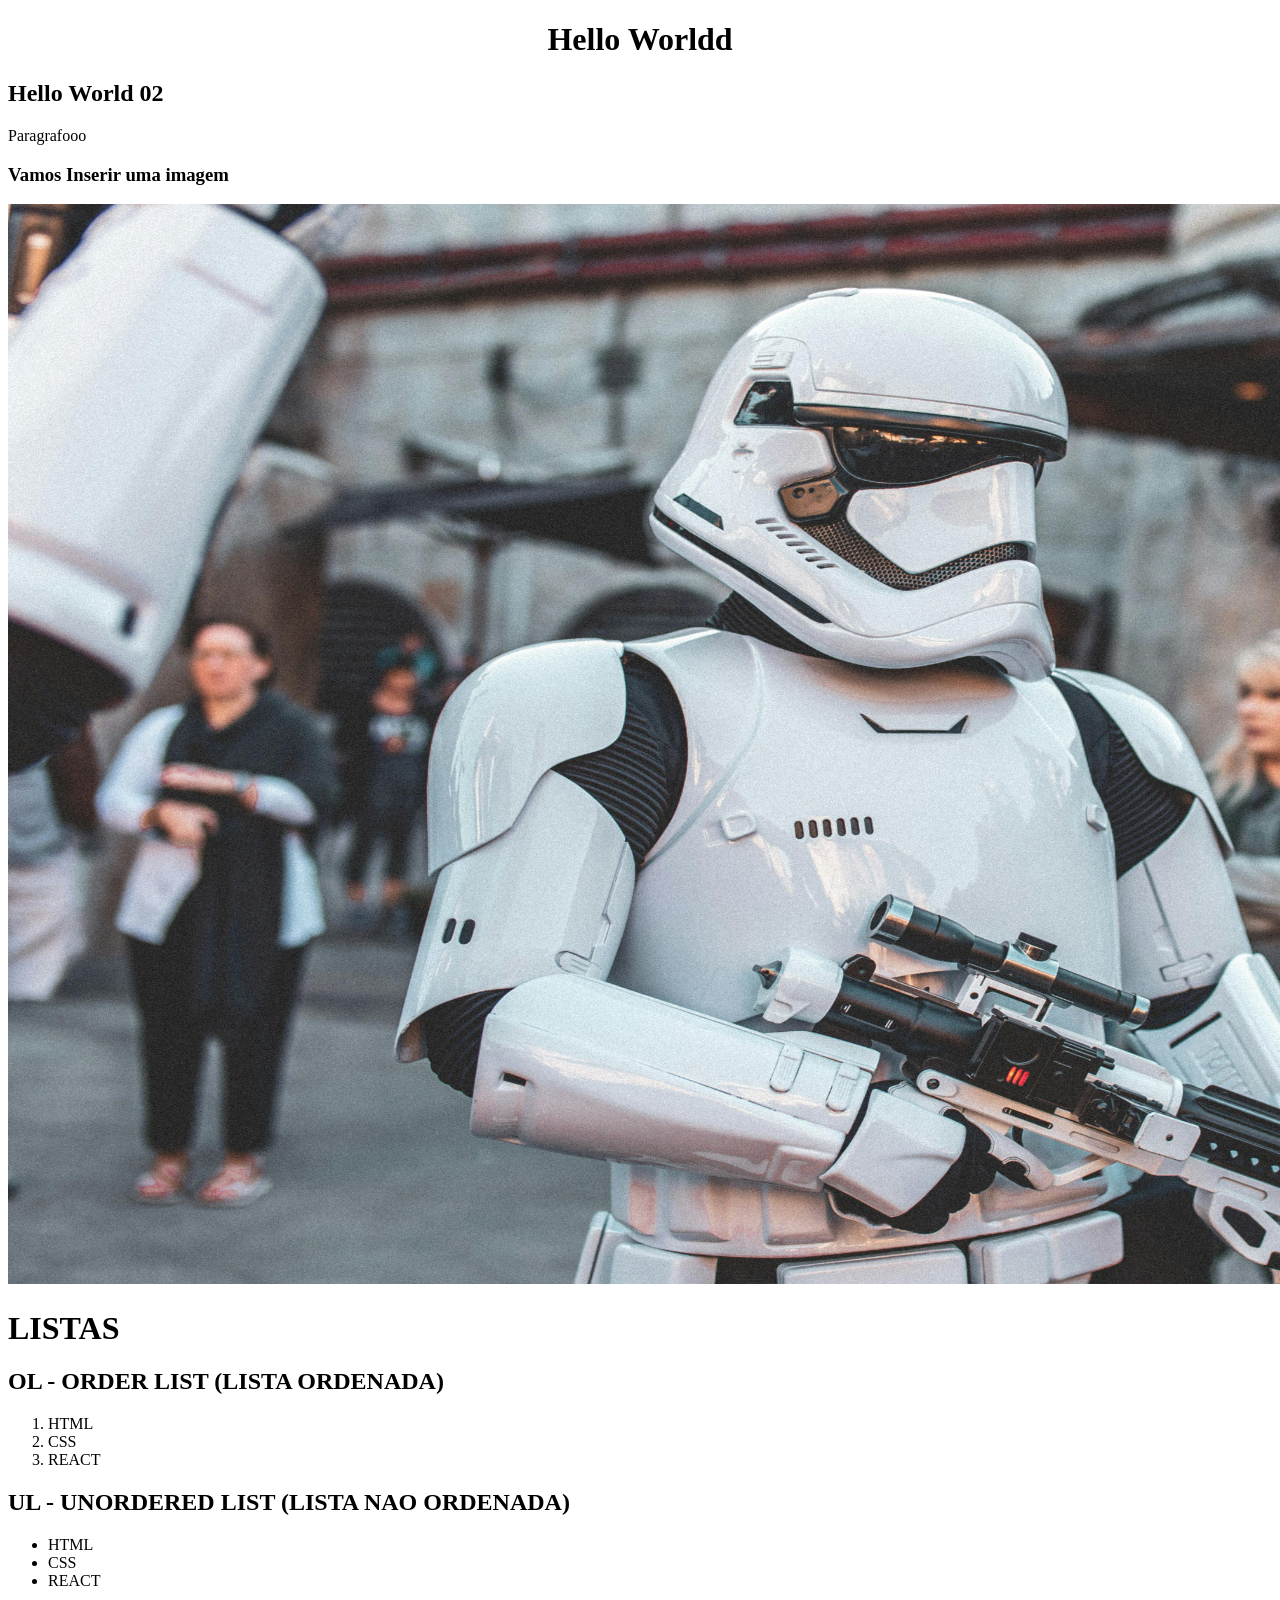
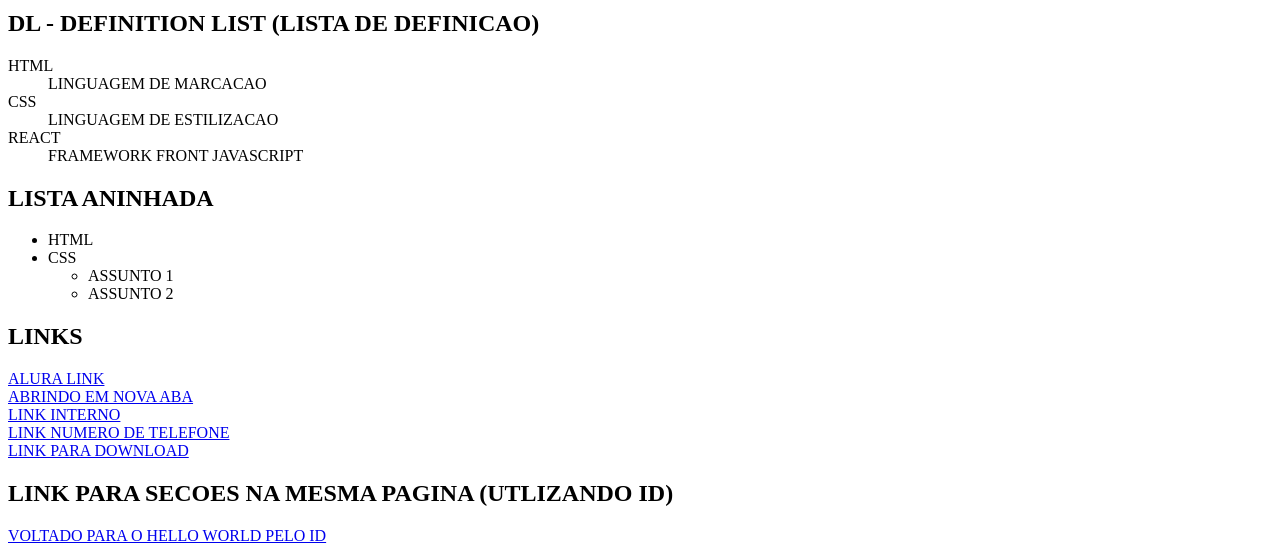
<file: index.html>
<!DOCTYPE html>
<html lang="pt-BR">
<head>
    <meta charset="UTF-8">
    <meta name="viewport" content="width=device-width, initial-scale=1.0">
    <title>Document</title>
</head>
<body>
    <h1 style="text-align: center;">Hello Worldd</h1>
    <h2 id="HELLO">Hello World 02</h2>
    <p>Paragrafooo</p>
    <h3>Vamos Inserir uma imagem</h3>
    <img src="pexels.jpg" alt="star-wars-guerreiro" width="1920" height="1080">

    <h1>LISTAS</h1>
    <h2>OL - ORDER LIST (LISTA ORDENADA)</h2>

    <ol>
        <li>HTML</li>
        <li>CSS</li>
        <li>REACT</li>
    </ol>

    <h2>UL - UNORDERED LIST (LISTA NAO ORDENADA)</h2>
    <ul>
        <li>HTML</li>
        <li>CSS</li>
        <li>REACT</li>
    </ul>

    <h2>DL - DEFINITION LIST (LISTA DE DEFINICAO)</h2>
    <dl>
        <dt>HTML</dt>
        <dd>LINGUAGEM DE MARCACAO</dd>
        <dt>CSS</dt>
        <dd>LINGUAGEM DE ESTILIZACAO</dd>
        <dt>REACT</dt>
        <dd>FRAMEWORK FRONT JAVASCRIPT</dd>

    </dl>

    <h2>LISTA ANINHADA</h2>
    <ul>
        <li>HTML</li>
        <li>CSS</li>
            <ul>
                <li>ASSUNTO 1</li>
                <li>ASSUNTO 2</li>
            </ul>        
    </ul>

    <h2>LINKS</h2>

    <a href="//cursos.alura.com.br/user/Marlonsalles">ALURA LINK</a>
    <br>
    <!--PARA MUDAR ONDE A PAGINA SERA ABERTA PODEMOS USAR O TARGET-->
    <a href="https://cursos.alura.com.br/user/Marlonsalles" target="_blank">ABRINDO EM NOVA ABA</a>
    <br>
    <a href="/loginPage.html">LINK INTERNO</a>
    <br>
    <a href="tel: 48 992175776">LINK NUMERO DE TELEFONE</a>
    <br>
    <a href="pexels.jpg" download>LINK PARA DOWNLOAD</a>
    <br>
    <h2>LINK PARA SECOES NA MESMA PAGINA (UTLIZANDO ID)</h2>
    <a href="#HELLO">VOLTADO PARA O HELLO WORLD PELO ID</a>
    
</body>
</html>
</file>
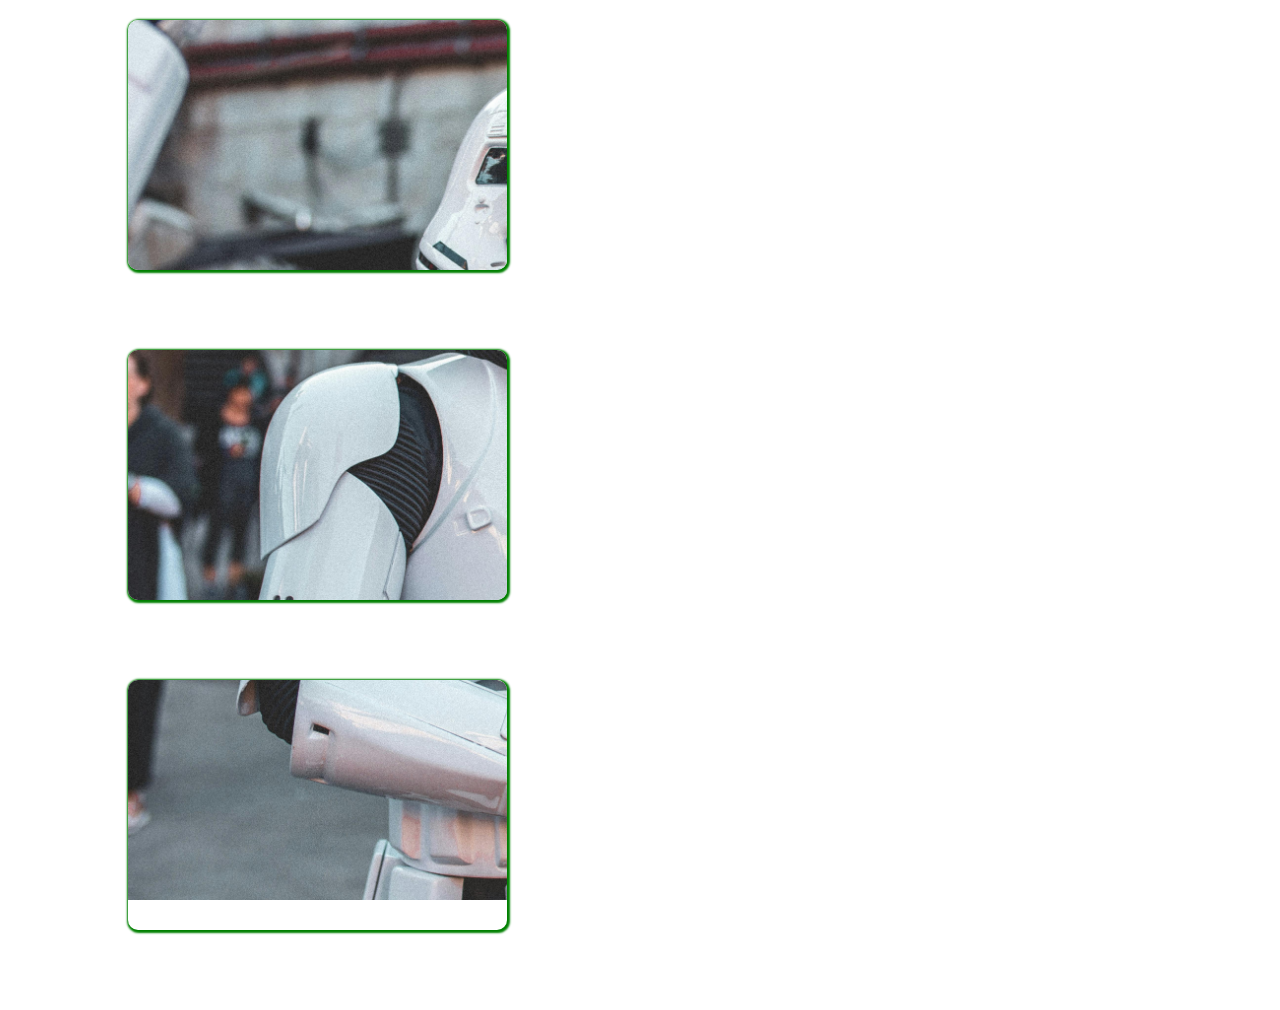
<file: DIV/index.html>
<!DOCTYPE html>
<html lang="en">
<head>
    <meta charset="UTF-8">

    <link rel="preconnect" href="https://fonts.googleapis.com">
    <link rel="preconnect" href="https://fonts.gstatic.com" crossorigin>
    <link href="https://fonts.googleapis.com/css2?family=Jersey+15&display=swap" rel="stylesheet">

    <meta name="viewport" content="width=device-width, initial-scale=1.0">

    <link rel="stylesheet" href="/DIV/style.css">

    <title>Document</title>
</head>
<body>
    <div></div>
    <div></div>
    <div></div>

    </body>
</html>
</file>
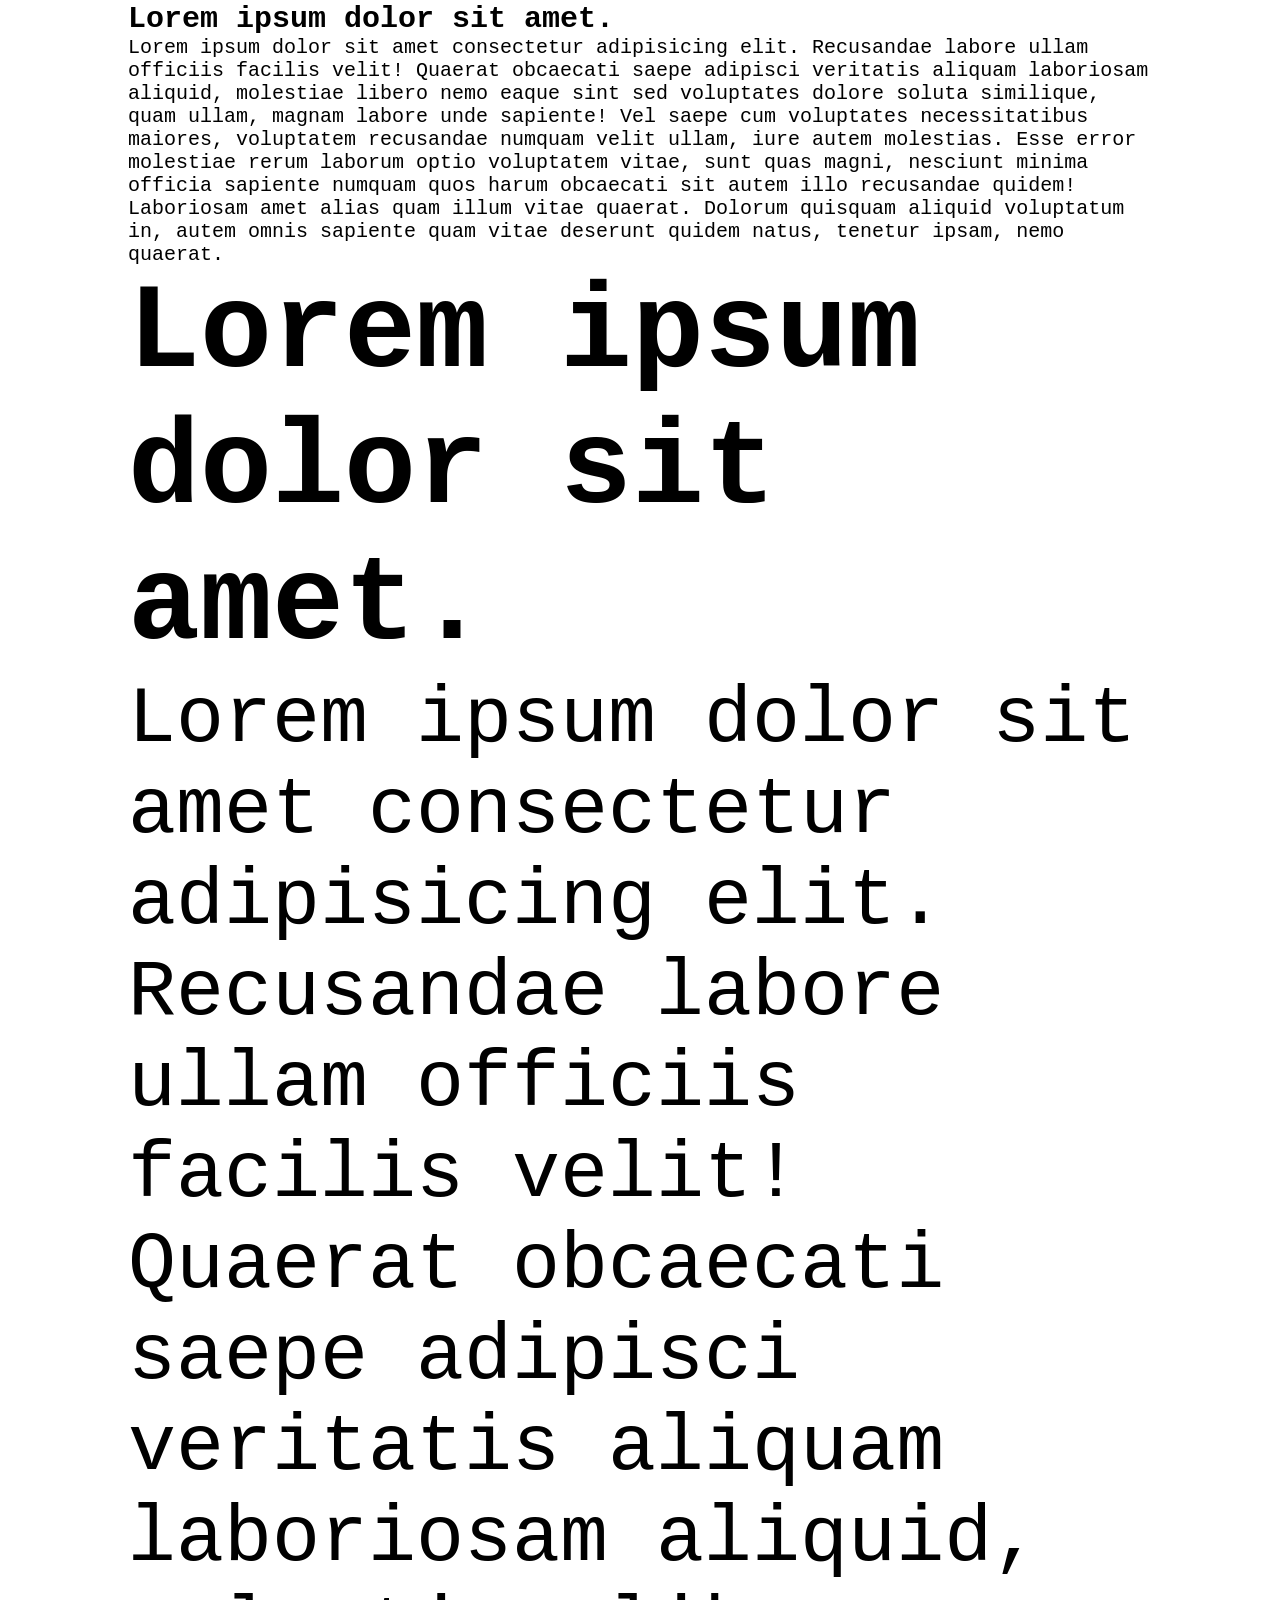
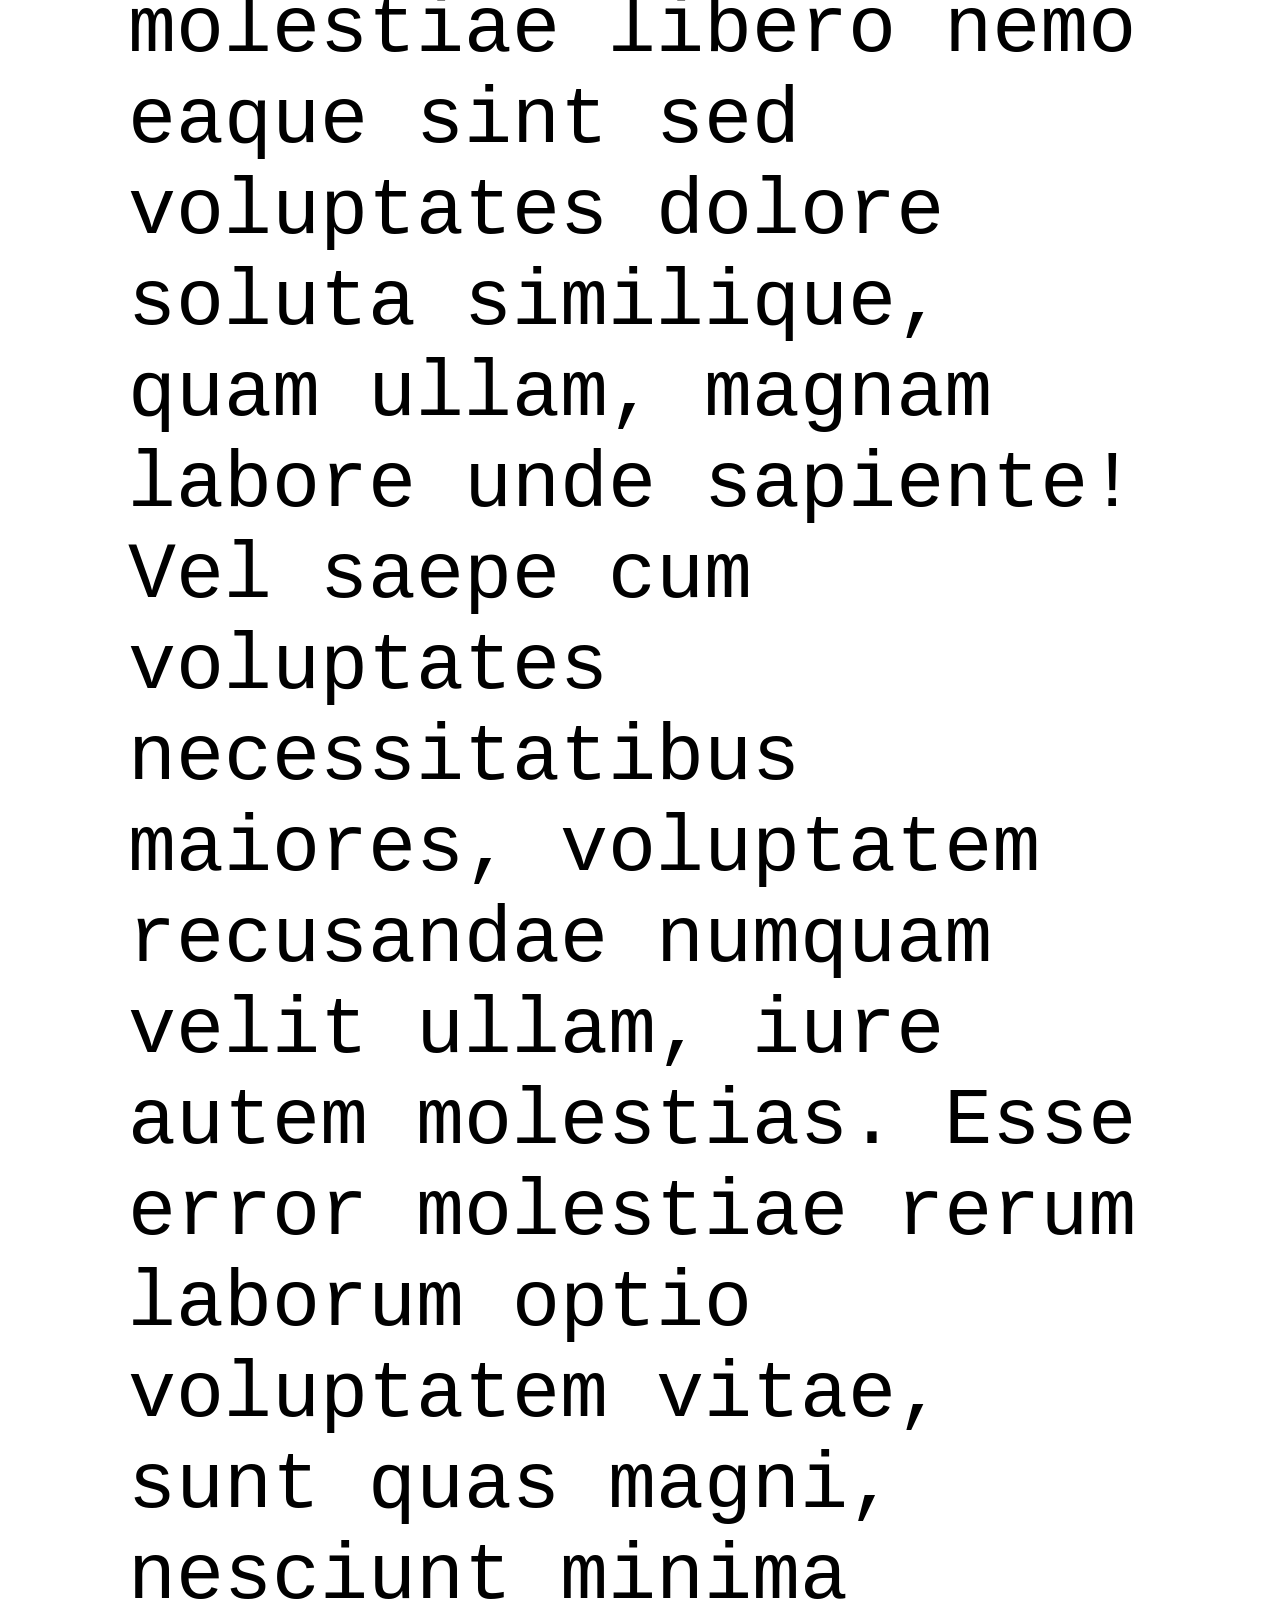
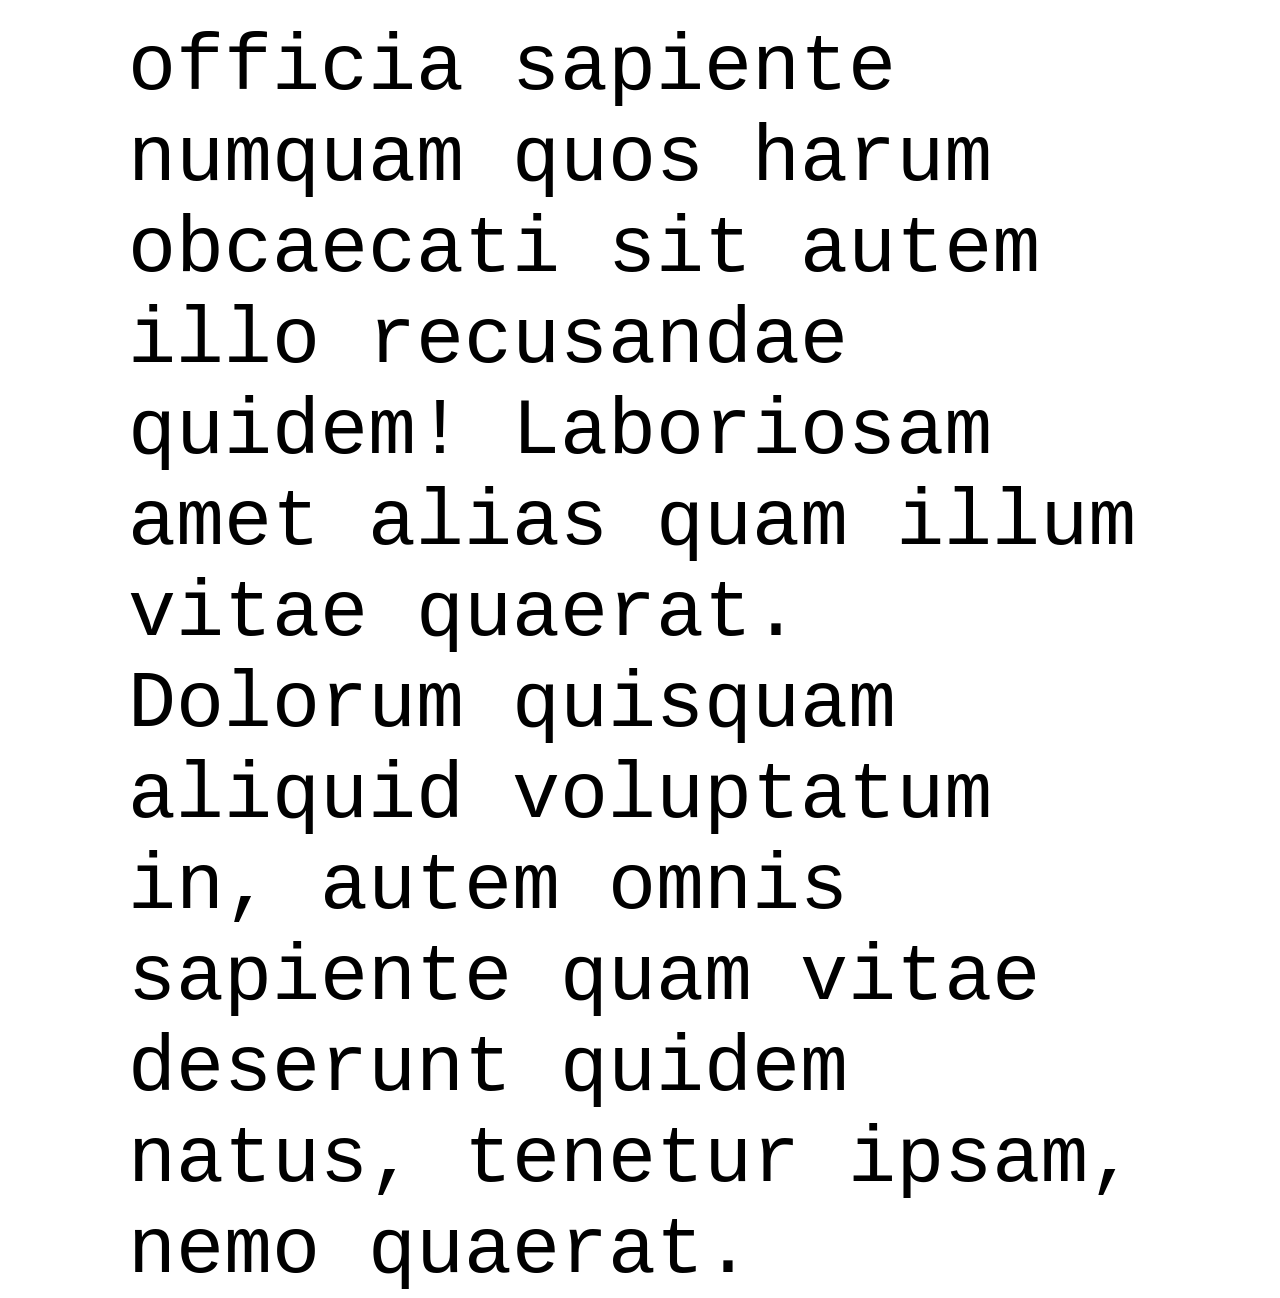
<file: EM & REM/index.html>
<!DOCTYPE html>
<html lang="en">
<head>

    <link rel="preconnect" href="https://fonts.gstatic.com" crossorigin>
    <link rel="preconnect" href="https://fonts.googleapis.com">
    <link href="https://fonts.googleapis.com/css2?family=Jersey+15&display=swap" rel="stylesheet">

    <meta charset="UTF-8">
    <meta name="viewport" content="width=device-width, initial-scale=1.0">

    <link rel="stylesheet" href="./style.css">

    <title>ViewPort</title>
</head>
<body>
    <div class="container">
        <div class="box">
            <h2>Lorem ipsum dolor sit amet.</h2>
            <p>Lorem ipsum dolor sit amet consectetur adipisicing elit. Recusandae labore ullam officiis facilis velit! Quaerat obcaecati saepe adipisci veritatis aliquam laboriosam aliquid, molestiae libero nemo eaque sint sed voluptates dolore soluta similique, quam ullam, magnam labore unde sapiente! Vel saepe cum voluptates necessitatibus maiores, voluptatem recusandae numquam velit ullam, iure autem molestias. Esse error molestiae rerum laborum optio voluptatem vitae, sunt quas magni, nesciunt minima officia sapiente numquam quos harum obcaecati sit autem illo recusandae quidem! Laboriosam amet alias quam illum vitae quaerat. Dolorum quisquam aliquid voluptatum in, autem omnis sapiente quam vitae deserunt quidem natus, tenetur ipsam, nemo quaerat.</p>
        </div>
        <div class="box-2">
            <h2>Lorem ipsum dolor sit amet.</h2>
            <p>Lorem ipsum dolor sit amet consectetur adipisicing elit. Recusandae labore ullam officiis facilis velit! Quaerat obcaecati saepe adipisci veritatis aliquam laboriosam aliquid, molestiae libero nemo eaque sint sed voluptates dolore soluta similique, quam ullam, magnam labore unde sapiente! Vel saepe cum voluptates necessitatibus maiores, voluptatem recusandae numquam velit ullam, iure autem molestias. Esse error molestiae rerum laborum optio voluptatem vitae, sunt quas magni, nesciunt minima officia sapiente numquam quos harum obcaecati sit autem illo recusandae quidem! Laboriosam amet alias quam illum vitae quaerat. Dolorum quisquam aliquid voluptatum in, autem omnis sapiente quam vitae deserunt quidem natus, tenetur ipsam, nemo quaerat.</p>
        </div>
    </div>
</body>
</html>
</file>
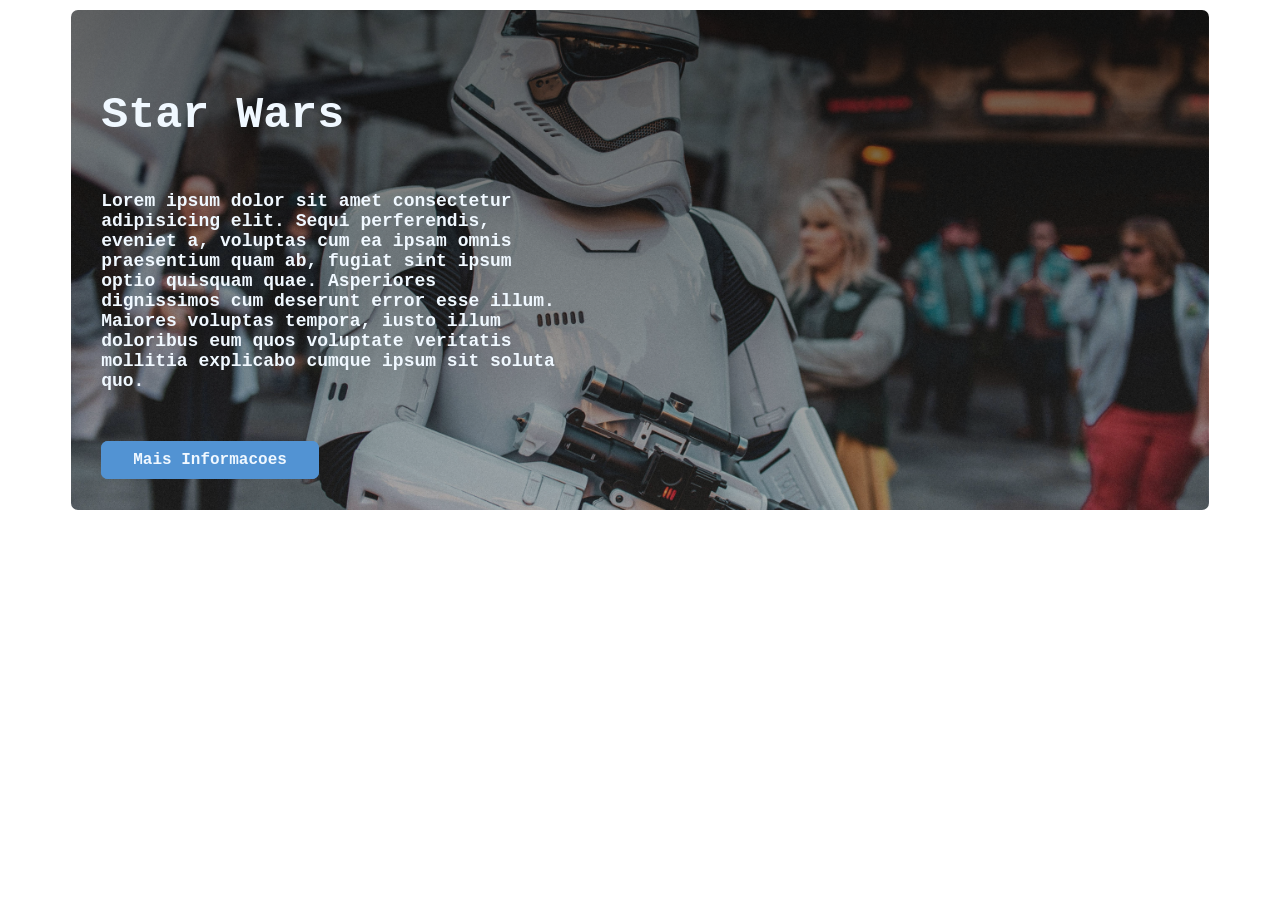
<file: Laboratorio_001/index.html>
<!DOCTYPE html>
<html lang="en">
<head>

    <link rel="preconnect" href="https://fonts.googleapis.com">
    <link rel="preconnect" href="https://fonts.gstatic.com" crossorigin>
    <link href="https://fonts.googleapis.com/css2?family=Jersey+15&display=swap" rel="stylesheet">

    <meta charset="UTF-8">
    <meta name="viewport" content="width=device-width, initial-scale=1.0">

    <link rel="stylesheet" href="/Laboratorio_001/style.css">

    <title>Document</title>
</head>
<body>
    <div>
        <h2>Star Wars</h2>

        <p>Lorem ipsum dolor sit amet consectetur adipisicing elit. Sequi perferendis, eveniet a, voluptas cum ea ipsam omnis praesentium quam ab, fugiat sint ipsum optio quisquam quae. Asperiores dignissimos cum deserunt error esse illum. Maiores voluptas tempora, iusto illum doloribus eum quos voluptate veritatis mollitia explicabo cumque ipsum sit soluta quo.</p>
        <a href=""> Mais Informacoes</a>
    </div>
</body>
</html>
</file>
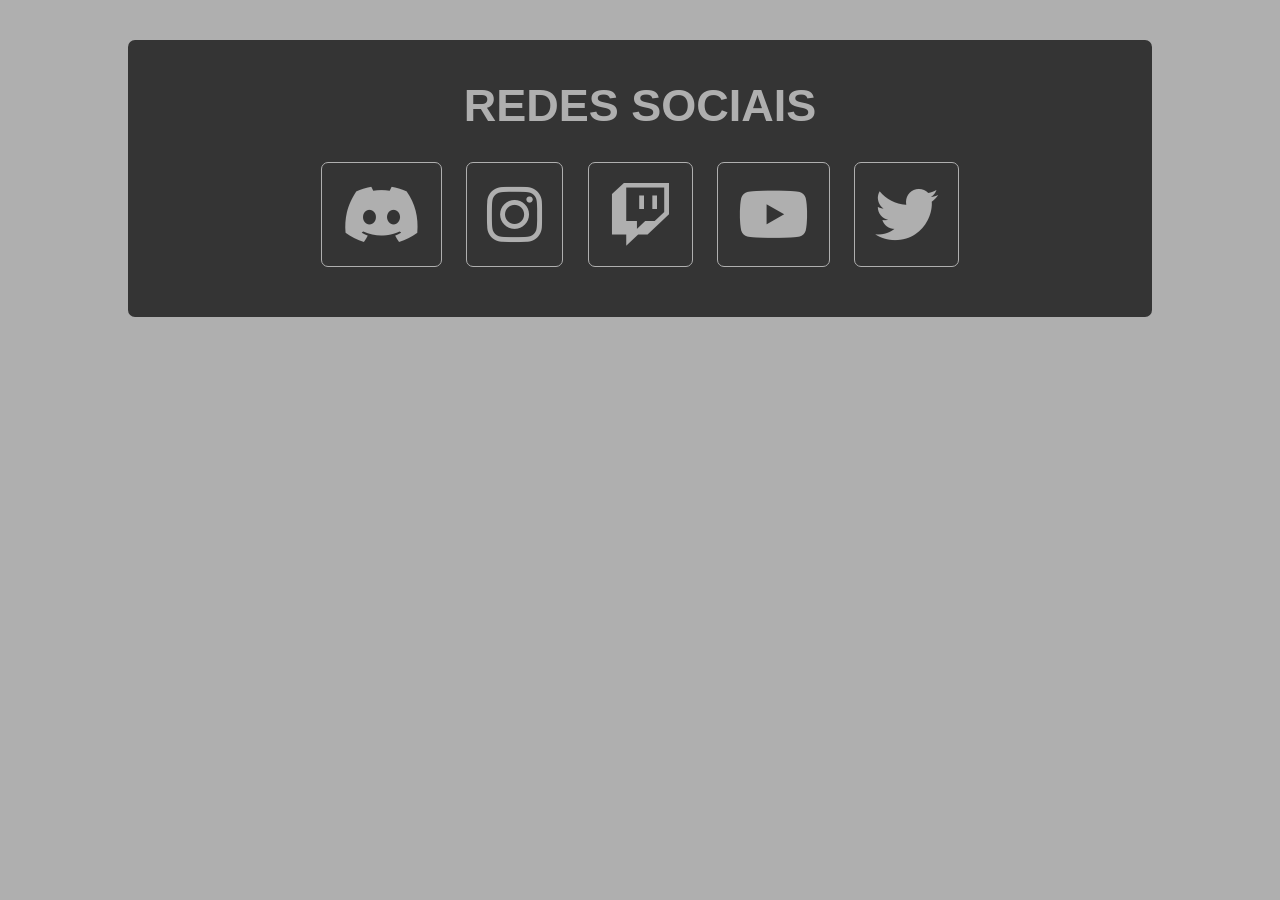
<file: Laboratorio_002/index.html>
<!DOCTYPE html>
<html lang="en">
<head>


    <link rel="preconnect" href="https://fonts.gstatic.com" crossorigin>
    <link rel="preconnect" href="https://fonts.googleapis.com">
    <link href="https://fonts.googleapis.com/css2?family=Jersey+15&display=swap" rel="stylesheet">
    <link rel="stylesheet" href="https://cdnjs.cloudflare.com/ajax/libs/font-awesome/6.7.0/css/all.min.css" integrity="sha512-9xKTRVabjVeZmc+GUW8GgSmcREDunMM+Dt/GrzchfN8tkwHizc5RP4Ok/MXFFy5rIjJjzhndFScTceq5e6GvVQ==" crossorigin="anonymous" referrerpolicy="no-referrer" />
    <meta charset="UTF-8">
    <meta name="viewport" content="width=device-width, initial-scale=1.0">

    <link rel="stylesheet" href="./style.css">
    <link rel="stylesheet" href="./vars.css">


    <title>LABORATORIO 002</title>
</head>
<body>
    
    <div class="container">
        <h1 class="container-title">REDES SOCIAIS</h1>
        <a href=""></a><i class="fa-brands fa-discord icon" aria-hidden="true"></i>
        <a href=""><i class="fa-brands fa-instagram icon"></i></a>
        <a href=""><i class="fa-brands fa-twitch icon"></i></a>
        <a href=""><i class="fa-brands fa-youtube icon"></i></a>
        <a href=""><i class="fa-brands fa-twitter icon"></i></a>

    </div>

</body>
</html>
</file>
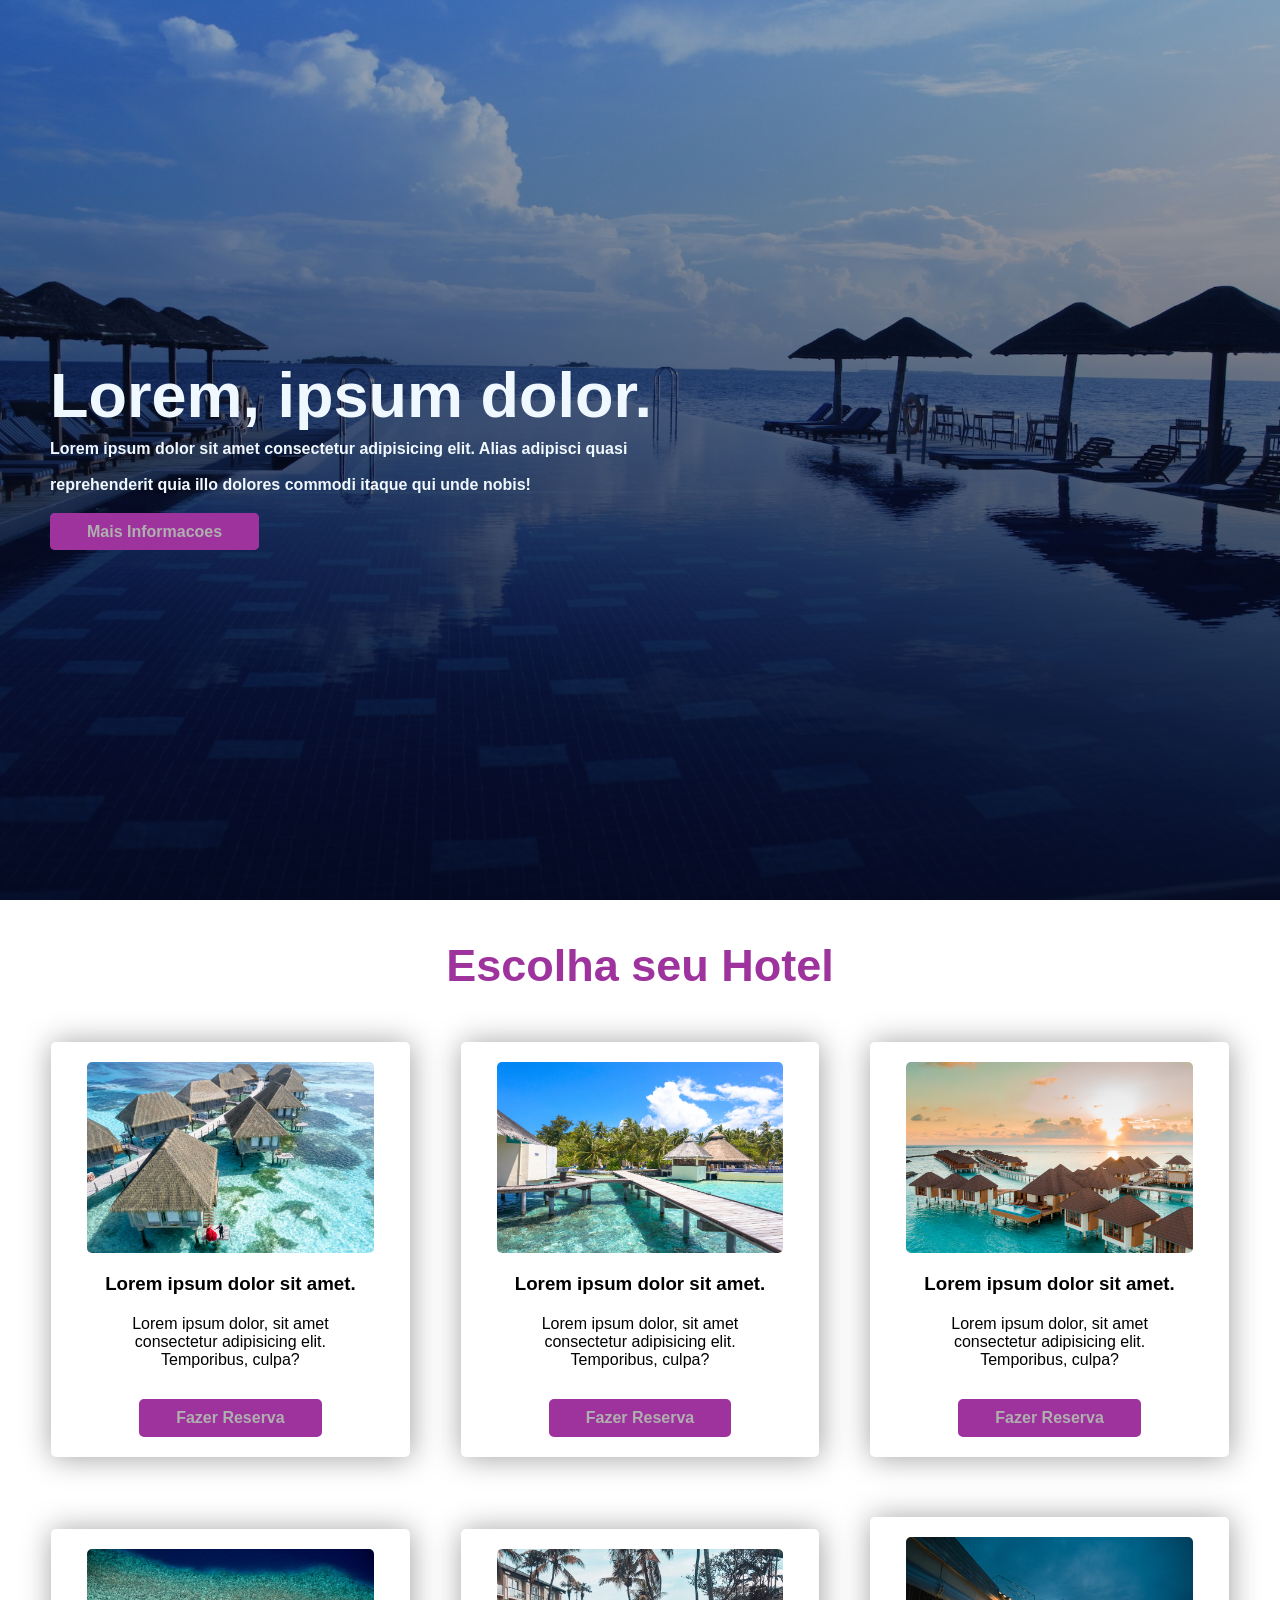
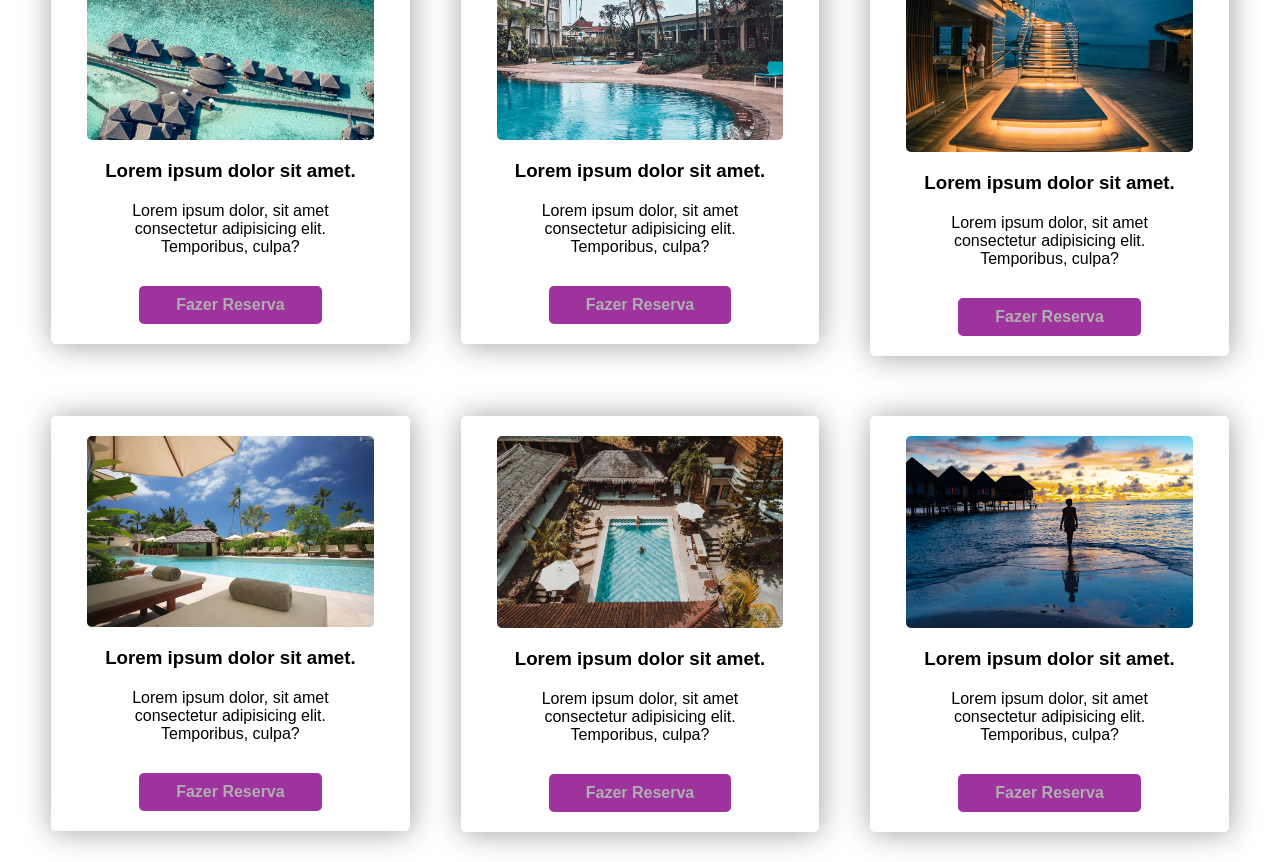
<file: Laboratorio_003/index.html>
<!DOCTYPE html>
<body lang="en">
<head>


    <link rel="preconnect" href="https://fonts.gstatic.com" crossorigin>
    <link rel="preconnect" href="https://fonts.googleapis.com">
    <link href="https://fonts.googleapis.com/css2?family=Jersey+15&display=swap" rel="stylesheet">
    <link rel="stylesheet" href="https://cdnjs.cloudflare.com/ajax/libs/font-awesome/6.7.0/css/all.min.css" integrity="sha512-9xKTRVabjVeZmc+GUW8GgSmcREDunMM+Dt/GrzchfN8tkwHizc5RP4Ok/MXFFy5rIjJjzhndFScTceq5e6GvVQ==" crossorigin="anonymous" referrerpolicy="no-referrer" />
    <meta charset="UTF-8">
    <meta name="viewport" content="width=device-width, initial-scale=1.0">

    <link rel="stylesheet" href="./style.css">
    <link rel="stylesheet" href="./vars.css">

    <title>LAB 004</title>
</head>

    <div class="hero" id="hero">
        <div class="hero-content">
            <h2>Lorem, ipsum dolor.</h2>
            <p>Lorem ipsum dolor sit amet consectetur adipisicing elit. Alias adipisci quasi reprehenderit quia illo dolores commodi itaque qui unde nobis!</p>
            <a href="" class="btn">Mais Informacoes</a>
        </div>
    </div>

    <!----------------------------------CARDS----------------------------->

    <h2 class="hotel-title">Escolha seu Hotel</h2>

    <div class="hotel-list">
        <div class="hotel-item">
            <img src="./images/galeria1.jpg" alt="">
            <h3>Lorem ipsum dolor sit amet.</h3>
            <p>Lorem ipsum dolor, sit amet consectetur adipisicing elit. Temporibus, culpa?</p>
            <a href="" class="btn">Fazer Reserva</a>
        </div>

        <div class="hotel-item">
            <img src="./images/galeria2.jpg" alt="">
            <h3>Lorem ipsum dolor sit amet.</h3>
            <p>Lorem ipsum dolor, sit amet consectetur adipisicing elit. Temporibus, culpa?</p>
            <a href="" class="btn">Fazer Reserva</a>
        </div>

        <div class="hotel-item">
            <img src="./images/galeria3.jpg" alt="">
            <h3>Lorem ipsum dolor sit amet.</h3>
            <p>Lorem ipsum dolor, sit amet consectetur adipisicing elit. Temporibus, culpa?</p>
            <a href="" class="btn">Fazer Reserva</a>
        </div>

        <div class="hotel-item">
            <img src="./images/galeria4.jpg" alt="">
            <h3>Lorem ipsum dolor sit amet.</h3>
            <p>Lorem ipsum dolor, sit amet consectetur adipisicing elit. Temporibus, culpa?</p>
            <a href="" class="btn">Fazer Reserva</a>
        </div>

        <div class="hotel-item">
            <img src="./images/galeria5.jpg" alt="">
            <h3>Lorem ipsum dolor sit amet.</h3>
            <p>Lorem ipsum dolor, sit amet consectetur adipisicing elit. Temporibus, culpa?</p>
            <a href="" class="btn">Fazer Reserva</a>
        </div>

        <div class="hotel-item">
            <img src="./images/galeria6.jpg" alt="">
            <h3>Lorem ipsum dolor sit amet.</h3>
            <p>Lorem ipsum dolor, sit amet consectetur adipisicing elit. Temporibus, culpa?</p>
            <a href="" class="btn">Fazer Reserva</a>
        </div>

        <div class="hotel-item">
            <img src="./images/galeria7.jpg" alt="">
            <h3>Lorem ipsum dolor sit amet.</h3>
            <p>Lorem ipsum dolor, sit amet consectetur adipisicing elit. Temporibus, culpa?</p>
            <a href="" class="btn">Fazer Reserva</a>
        </div>

        <div class="hotel-item">
            <img src="./images/galeria8.jpg" alt="">
            <h3>Lorem ipsum dolor sit amet.</h3>
            <p>Lorem ipsum dolor, sit amet consectetur adipisicing elit. Temporibus, culpa?</p>
            <a href="" class="btn">Fazer Reserva</a>
        </div>

        <div class="hotel-item">
            <img src="./images/galeria9.jpg" alt="">
            <h3>Lorem ipsum dolor sit amet.</h3>
            <p>Lorem ipsum dolor, sit amet consectetur adipisicing elit. Temporibus, culpa?</p>
            <a href="" class="btn">Fazer Reserva</a>
        </div>


        
    </div>

</body>
</html>
</file>
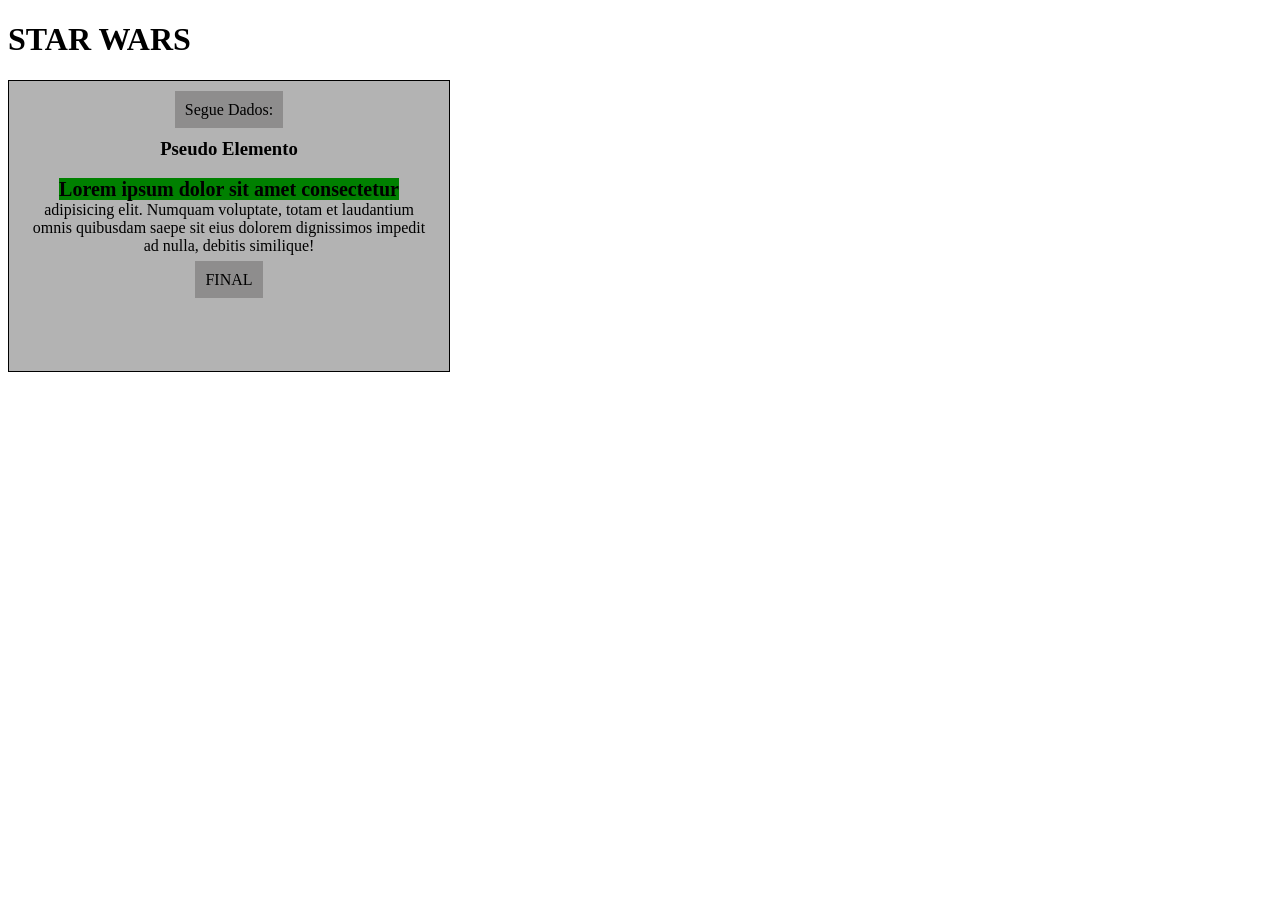
<file: PSEUDOCLASSES/index.html>
<!DOCTYPE html>
<html lang="en">
<head>
    <link rel="preconnect" href="https://fonts.gstatic.com" crossorigin>
    <link rel="preconnect" href="https://fonts.googleapis.com">
    <link href="https://fonts.googleapis.com/css2?family=Jersey+15&display=swap" rel="stylesheet">
    
    <meta charset="UTF-8">
    <meta name="viewport" content="width=device-width, initial-scale=1.0">

    <link rel="stylesheet" href="/PSEUDOCLASSES/style.css">
    <title>Document</title>
</head>
<body>
    
    <!--
    <div>
        <ul>
            <li>Lorem.</li>
            <li>Amet?</li>
            <li>Veniam.</li>
        </ul>
    </div>

    <div>
        <div class="box">1.</div>
        <div class="box">2</div>
        <div class="box">3</div>
        <div class="box">4</div>
        <div class="box">5</div>
        <div class="box">6</div>
    </div>
<br>
    <div class="container">
        <div class="box2">1.</div>
        <div class="box2 no-color">2</div>
        <div class="box2">3</div>
        <div class="box2 no-color">4</div>
        <div class="box2">5</div>
        <div class="box2">6</div>
    </div>
<br>
    <div class="container">
        <div class="box3 bg-black">1.</div>
        <div class="box3 no-color">2</div>
        <div class="box3">3</div>
        <div class="box3 no-color">4</div>
        <div class="box3 bg-color">5</div>
        <div class="box3">6</div>
    </div>
<h2>Lorem ipsum dolor sit amet consectetur adipisicing elit. Sed, excepturi!</h2>
<h3>Lorem ipsum dolor sit amet consectetur, adipisicing elit. Deserunt, hic.</h3>
<h4>Lorem ipsum dolor sit amet consectetur adipisicing elit. Iusto, distinctio?</h4>

<div class="container">
    <div class="box4">DIV 1.</div>
    <div class="box4"><p>DIV 2</p></div>
    <div class="box4"><p>DIV 3</p></div>
    <div class="box4"><p>DIV4</p></div>
    <div class="box4">DIV 5</div>
</div>
-->
<h1>STAR WARS</h1>

    <div class="box6">
        <h3>Pseudo Elemento</h3>
        <p>Lorem ipsum dolor sit amet consectetur adipisicing elit. Numquam voluptate, totam et laudantium omnis quibusdam saepe sit eius dolorem dignissimos impedit ad nulla, debitis similique!</p>
    </div>
</body>
</html>
</file>
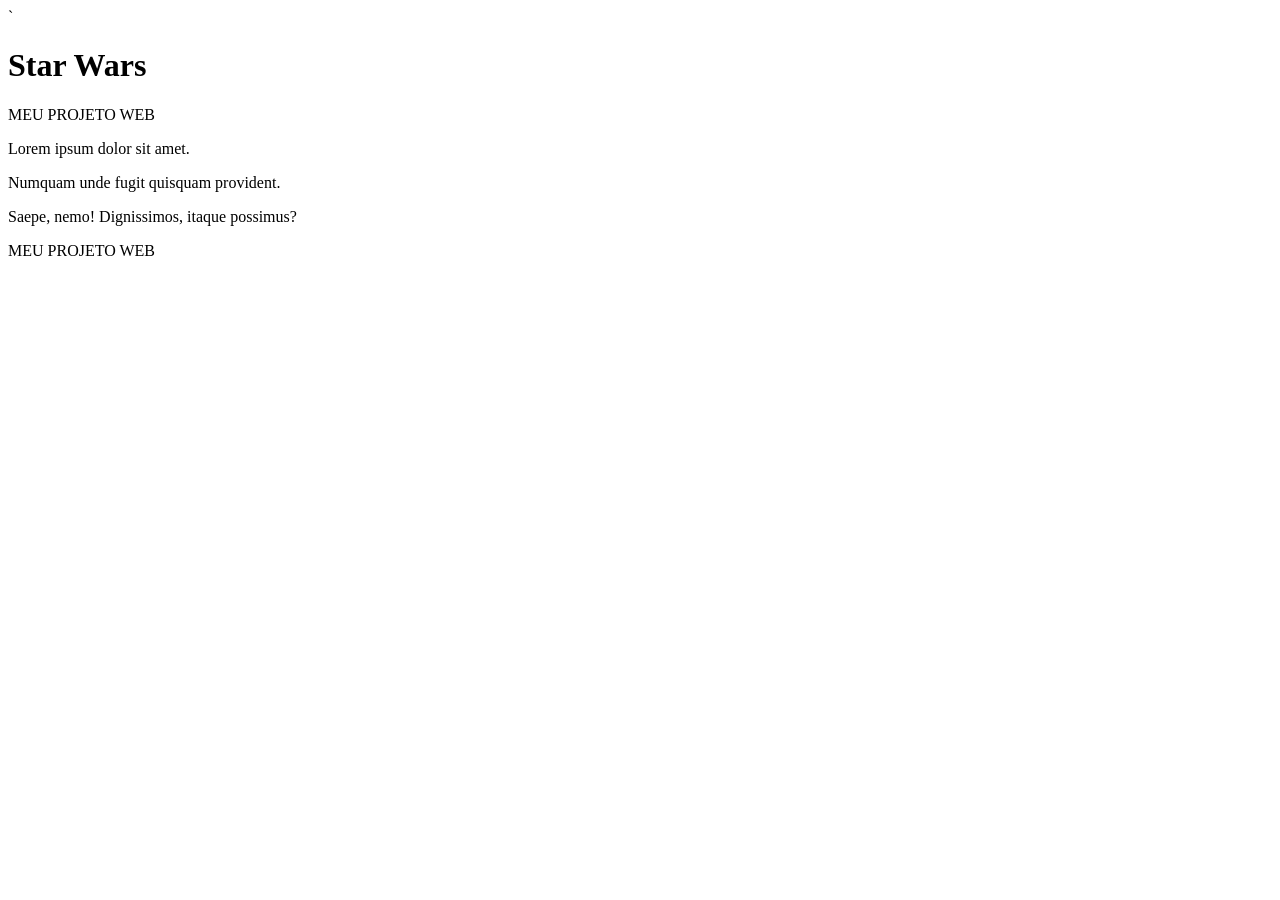
<file: SELETORES_ESPECIAIS/index.html>
`<!DOCTYPE html>
<html lang="en">
<head>

    <link rel="preconnect" href="https://fonts.gstatic.com" crossorigin>
    <link rel="preconnect" href="https://fonts.googleapis.com">
    <link href="https://fonts.googleapis.com/css2?family=Jersey+15&display=swap" rel="stylesheet">

    <meta charset="UTF-8">
    <meta name="viewport" content="width=device-width, initial-scale=1.0">

    <link rel="stylesheet" href="/SeletoresEspeciais/style.css">

    <title>Document</title>
</head>
<body>
    <h1>Star Wars</h1>

    <!--
    <div class="conteudoEspecial bg-black">Lorem ipsum dolor sit amet, consectetur adipisicing elit. Officia, sapiente!</div>
    <div id="conteudo">Lorem ipsum dolor sit amet consectetur adipisicing elit. Saepe, labore!</div>
    <div class="conteudo2">Lorem ipsum dolor sit amet consectetur adipisicing elit. Culpa, illum.</div>

    SELETOR ESPECIAL
    <div>
        <p>Lorem ipsum dolor sit amet consectetur adipisicing elit. At, est!</p>
        <p>Porro delectus explicabo cumque temporibus corporis ratione accusamus soluta necessitatibus.</p>
        <p>Velit, libero cumque quam aliquid nemo error ratione voluptas corporis.</p>
    </div>
    <p> P fora da DIV</p>
    
    SELETOR ADJACENTE

    <p>P ANTES DA LISTA</p>
    <ul>
        <li>Lorem.</li>
        <li>Neque.</li>
        <li>Ex.</li>
    </ul>
    <p>P DEPOIS DA LISTA</p>

    SELETOR IRMAO

    <p>P ANTES DA LISTA</p>
    <ul>
        <li>Lorem.</li>
        <li>Neque.</li>
        <li>Ex.</li>
    </ul>
    <p>P DEPOIS DA LISTA</p>
    <p>SEGUNDO P</p>
-->
    
<!--FILHOS DIRETOS-->

    <div class="container">
        <p>MEU PROJETO WEB</p>
        <div class="box">
            <p>Lorem ipsum dolor sit amet.</p>
            <p>Numquam unde fugit quisquam provident.</p>
            <p>Saepe, nemo! Dignissimos, itaque possimus?</p>
        </div>
        <p>MEU PROJETO WEB</p>
    </div>


</body>
</html>
</file>
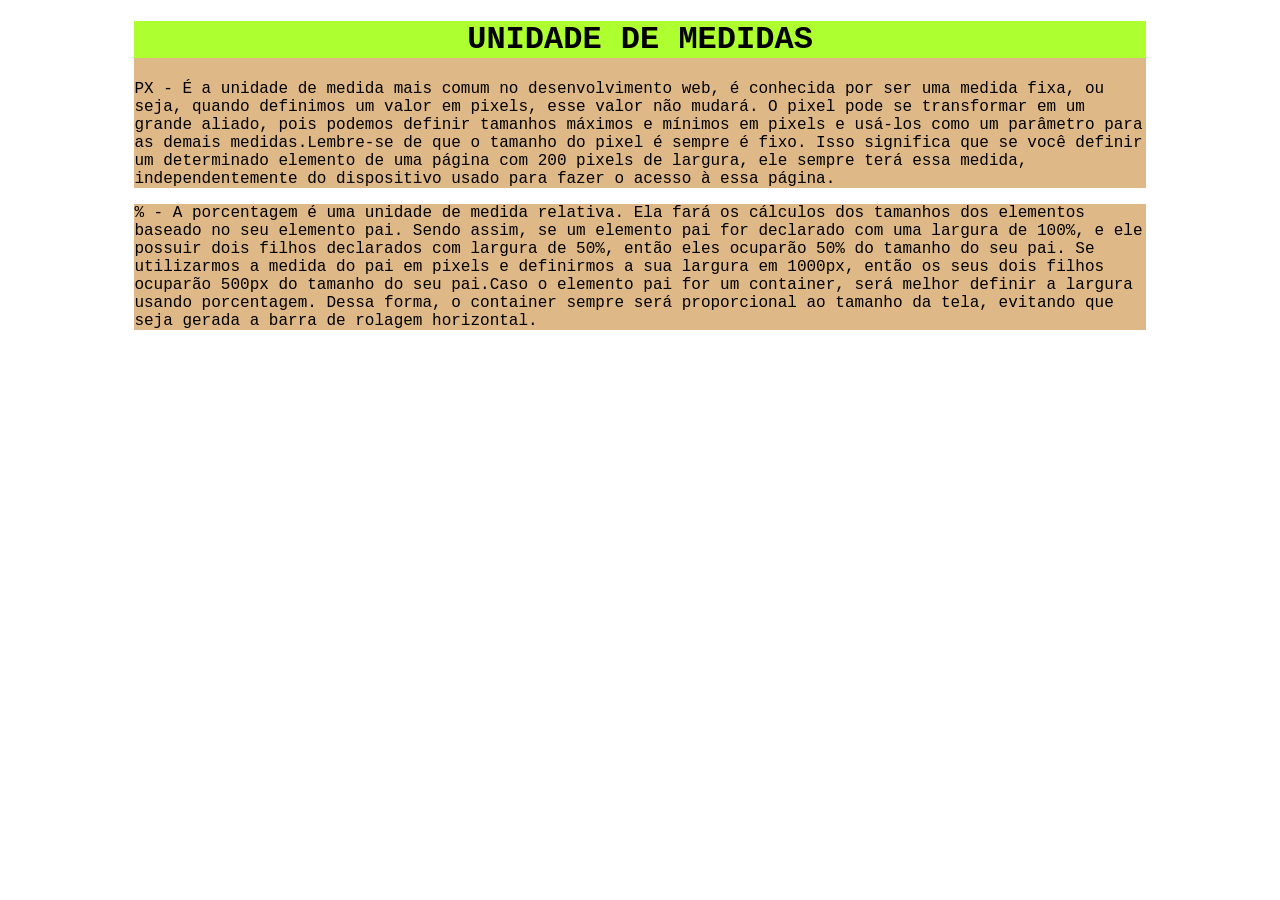
<file: UNIDADE_MEDIDAS/index.html>
<!DOCTYPE html>
<html lang="en">
<head>

    <link rel="preconnect" href="https://fonts.gstatic.com" crossorigin>
    <link rel="preconnect" href="https://fonts.googleapis.com">
    <link href="https://fonts.googleapis.com/css2?family=Jersey+15&display=swap" rel="stylesheet">

    <meta charset="UTF-8">
    <meta name="viewport" content="width=device-width, initial-scale=1.0">

    <link rel="stylesheet" href="./style.css">

    <title>Document</title>
</head>
<body>

<div class="container">
    <h1>UNIDADE DE MEDIDAS</h1>
    <p> PX - É a unidade de medida mais comum no desenvolvimento web, é conhecida por ser uma medida fixa, ou seja, quando definimos um valor em pixels, esse valor não mudará. O pixel pode se transformar em um grande aliado, pois podemos definir tamanhos máximos e mínimos em pixels e usá-los como um parâmetro para as demais medidas.Lembre-se de que o tamanho do pixel é sempre é fixo. Isso significa que se você definir um determinado elemento de uma página com 200 pixels de largura, ele sempre terá essa medida, independentemente do dispositivo usado para fazer o acesso à essa página.</p>
</div>

<div class="container">
    <p>
        % - A porcentagem é uma unidade de medida relativa. Ela fará os cálculos dos tamanhos dos elementos baseado no seu elemento pai. Sendo assim, se um elemento pai for declarado com uma largura de 100%, e ele possuir dois filhos declarados com largura de 50%, então eles ocuparão 50% do tamanho do seu pai. Se utilizarmos a medida do pai em pixels e definirmos a sua largura em 1000px, então os seus dois filhos ocuparão 500px do tamanho do seu pai.Caso o elemento pai for um container, será melhor definir a largura usando porcentagem. Dessa forma, o container sempre será proporcional ao tamanho da tela, evitando que seja gerada a barra de rolagem horizontal.
    </p>
</div>

</body>
</html>
</file>
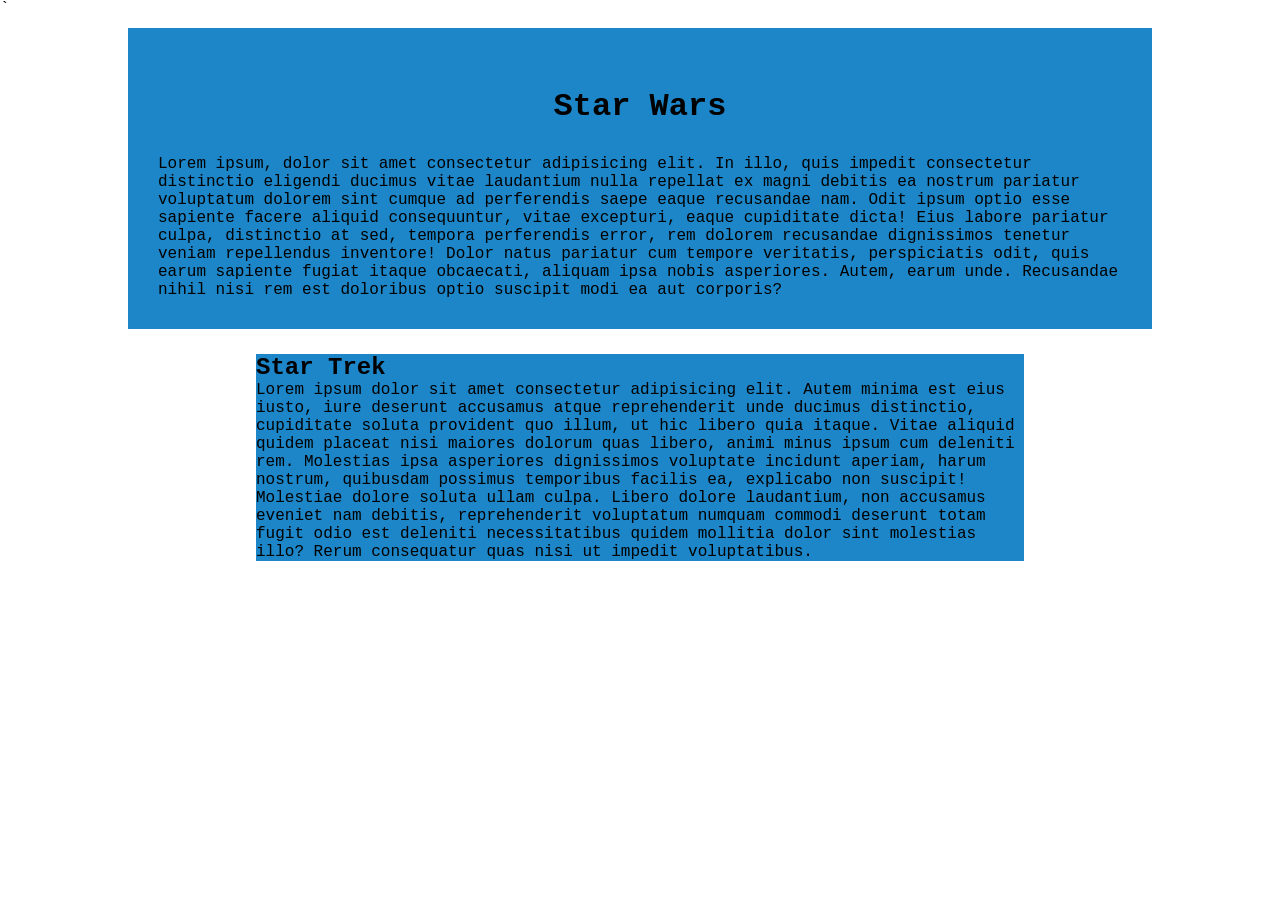
<file: VARIAVEIS/index.html>
`<!DOCTYPE html>
<html lang="en">
<head>

    <link rel="preconnect" href="https://fonts.gstatic.com" crossorigin>
    <link rel="preconnect" href="https://fonts.googleapis.com">
    <link href="https://fonts.googleapis.com/css2?family=Jersey+15&display=swap" rel="stylesheet">

    <meta charset="UTF-8">
    <meta name="viewport" content="width=device-width, initial-scale=1.0">

    <link rel="stylesheet" href="/VARIAVEIS/style.css">
    <link rel="stylesheet" href="./variables.css"> <!--vinculando as variaives-->

    <title>Document</title>
</head>
<body>
    <div class="container">
        <h1>Star Wars</h1>
        <p>Lorem ipsum, dolor sit amet consectetur adipisicing elit. In illo, quis impedit consectetur distinctio eligendi ducimus vitae laudantium nulla repellat ex magni debitis ea nostrum pariatur voluptatum dolorem sint cumque ad perferendis saepe eaque recusandae nam. Odit ipsum optio esse sapiente facere aliquid consequuntur, vitae excepturi, eaque cupiditate dicta! Eius labore pariatur culpa, distinctio at sed, tempora perferendis error, rem dolorem recusandae dignissimos tenetur veniam repellendus inventore! Dolor natus pariatur cum tempore veritatis, perspiciatis odit, quis earum sapiente fugiat itaque obcaecati, aliquam ipsa nobis asperiores. Autem, earum unde. Recusandae nihil nisi rem est doloribus optio suscipit modi ea aut corporis?</p>
    </div>

    <div class="box2">
        <h2>Star Trek</h2>
        <p>Lorem ipsum dolor sit amet consectetur adipisicing elit. Autem minima est eius iusto, iure deserunt accusamus atque reprehenderit unde ducimus distinctio, cupiditate soluta provident quo illum, ut hic libero quia itaque. Vitae aliquid quidem placeat nisi maiores dolorum quas libero, animi minus ipsum cum deleniti rem. Molestias ipsa asperiores dignissimos voluptate incidunt aperiam, harum nostrum, quibusdam possimus temporibus facilis ea, explicabo non suscipit! Molestiae dolore soluta ullam culpa. Libero dolore laudantium, non accusamus eveniet nam debitis, reprehenderit voluptatum numquam commodi deserunt totam fugit odio est deleniti necessitatibus quidem mollitia dolor sint molestias illo? Rerum consequatur quas nisi ut impedit voluptatibus.</p>
    </div>

</body>
</html>
</file>
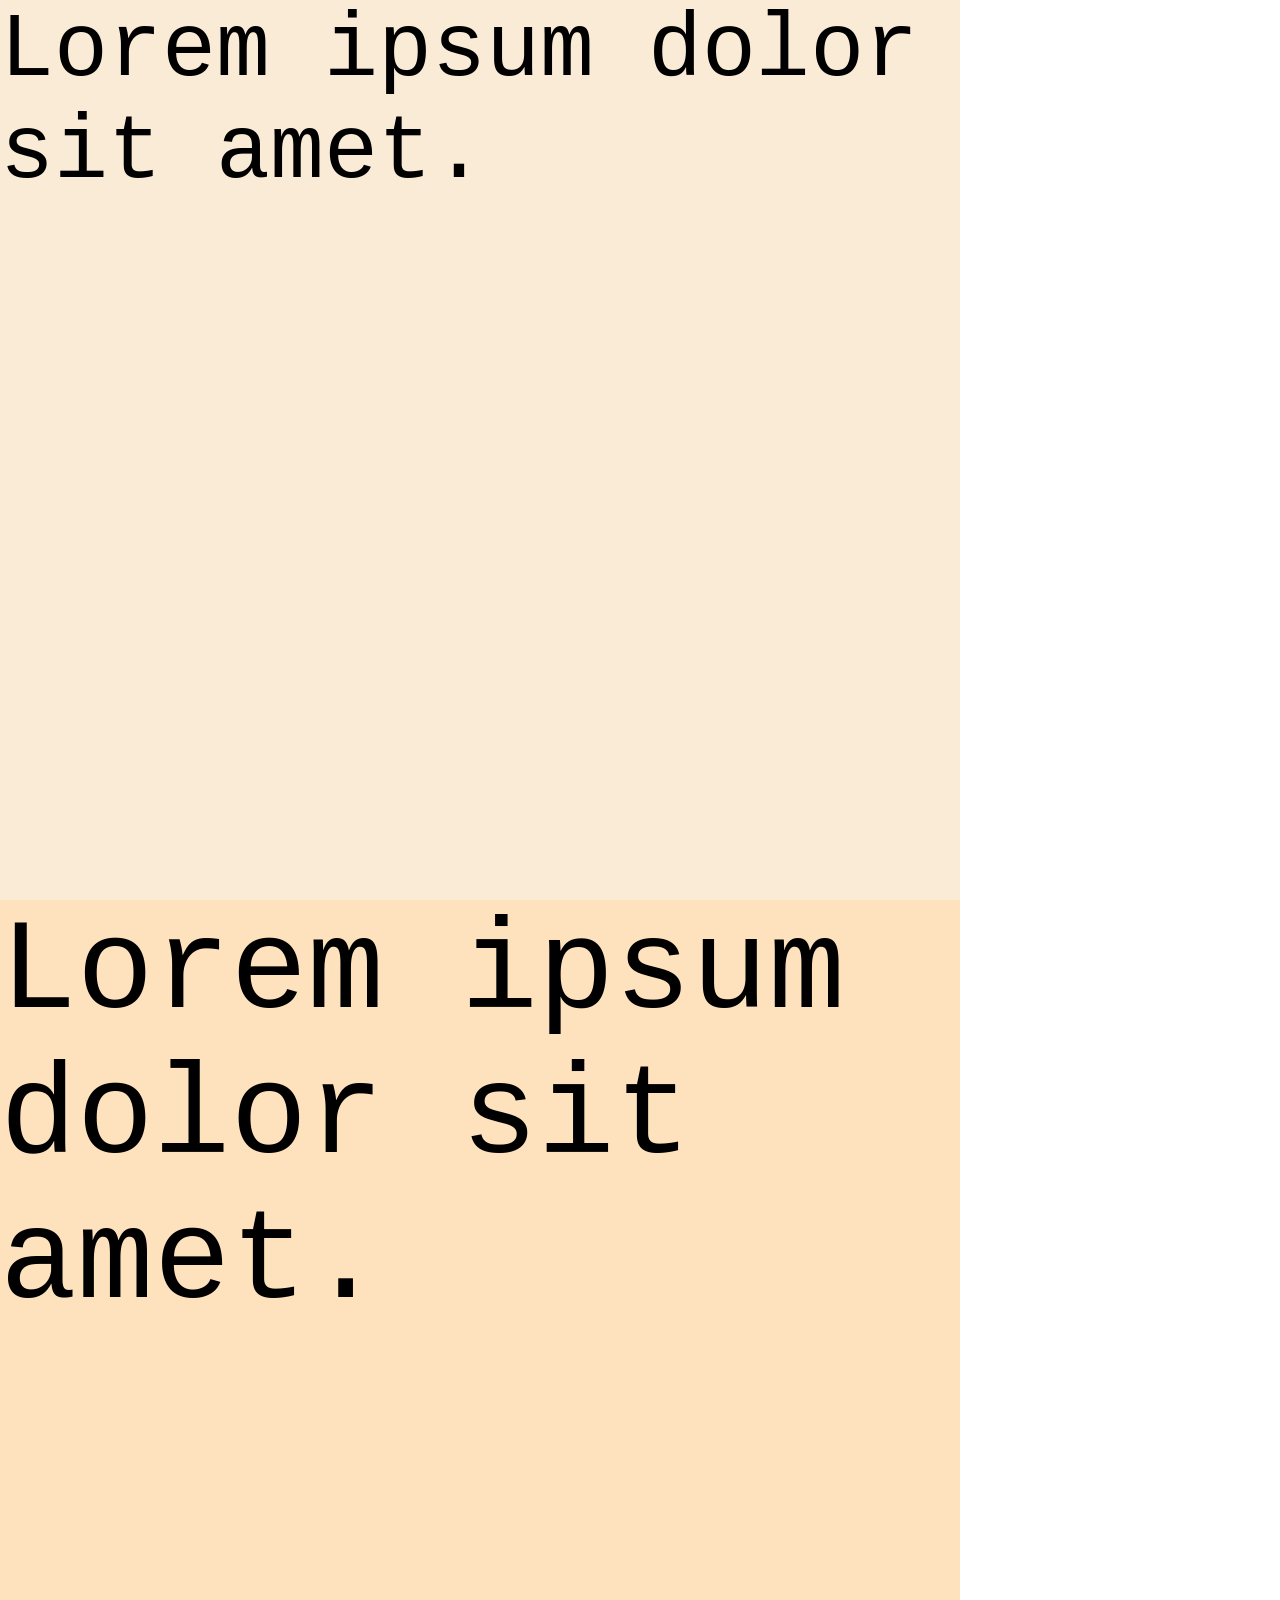
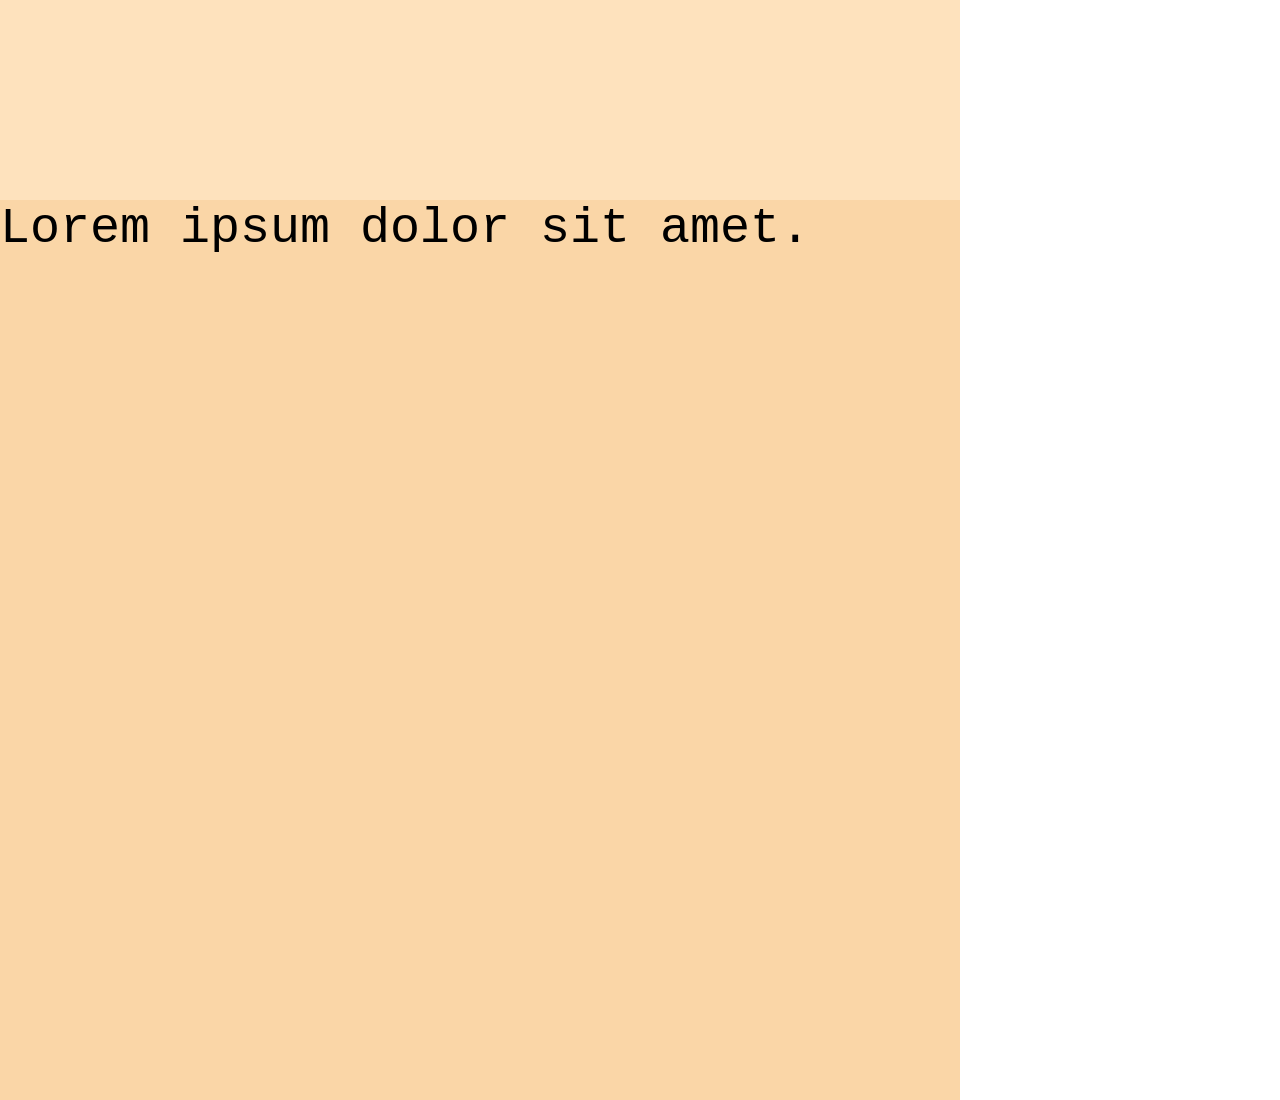
<file: VIEWPORT/index.html>
<!DOCTYPE html>
<html lang="en">
<head>

    <link rel="preconnect" href="https://fonts.gstatic.com" crossorigin>
    <link rel="preconnect" href="https://fonts.googleapis.com">
    <link href="https://fonts.googleapis.com/css2?family=Jersey+15&display=swap" rel="stylesheet">

    <meta charset="UTF-8">
    <meta name="viewport" content="width=device-width, initial-scale=1.0">

    <link rel="stylesheet" href="./style.css">

    <title>ViewPort</title>
</head>
<body>
    <div class="container container-1">Lorem ipsum dolor sit amet.</div>
    <div class="container container-2">Lorem ipsum dolor sit amet.</div>
    <div class="container container-3">Lorem ipsum dolor sit amet.</div>

</body>
</html>
</file>
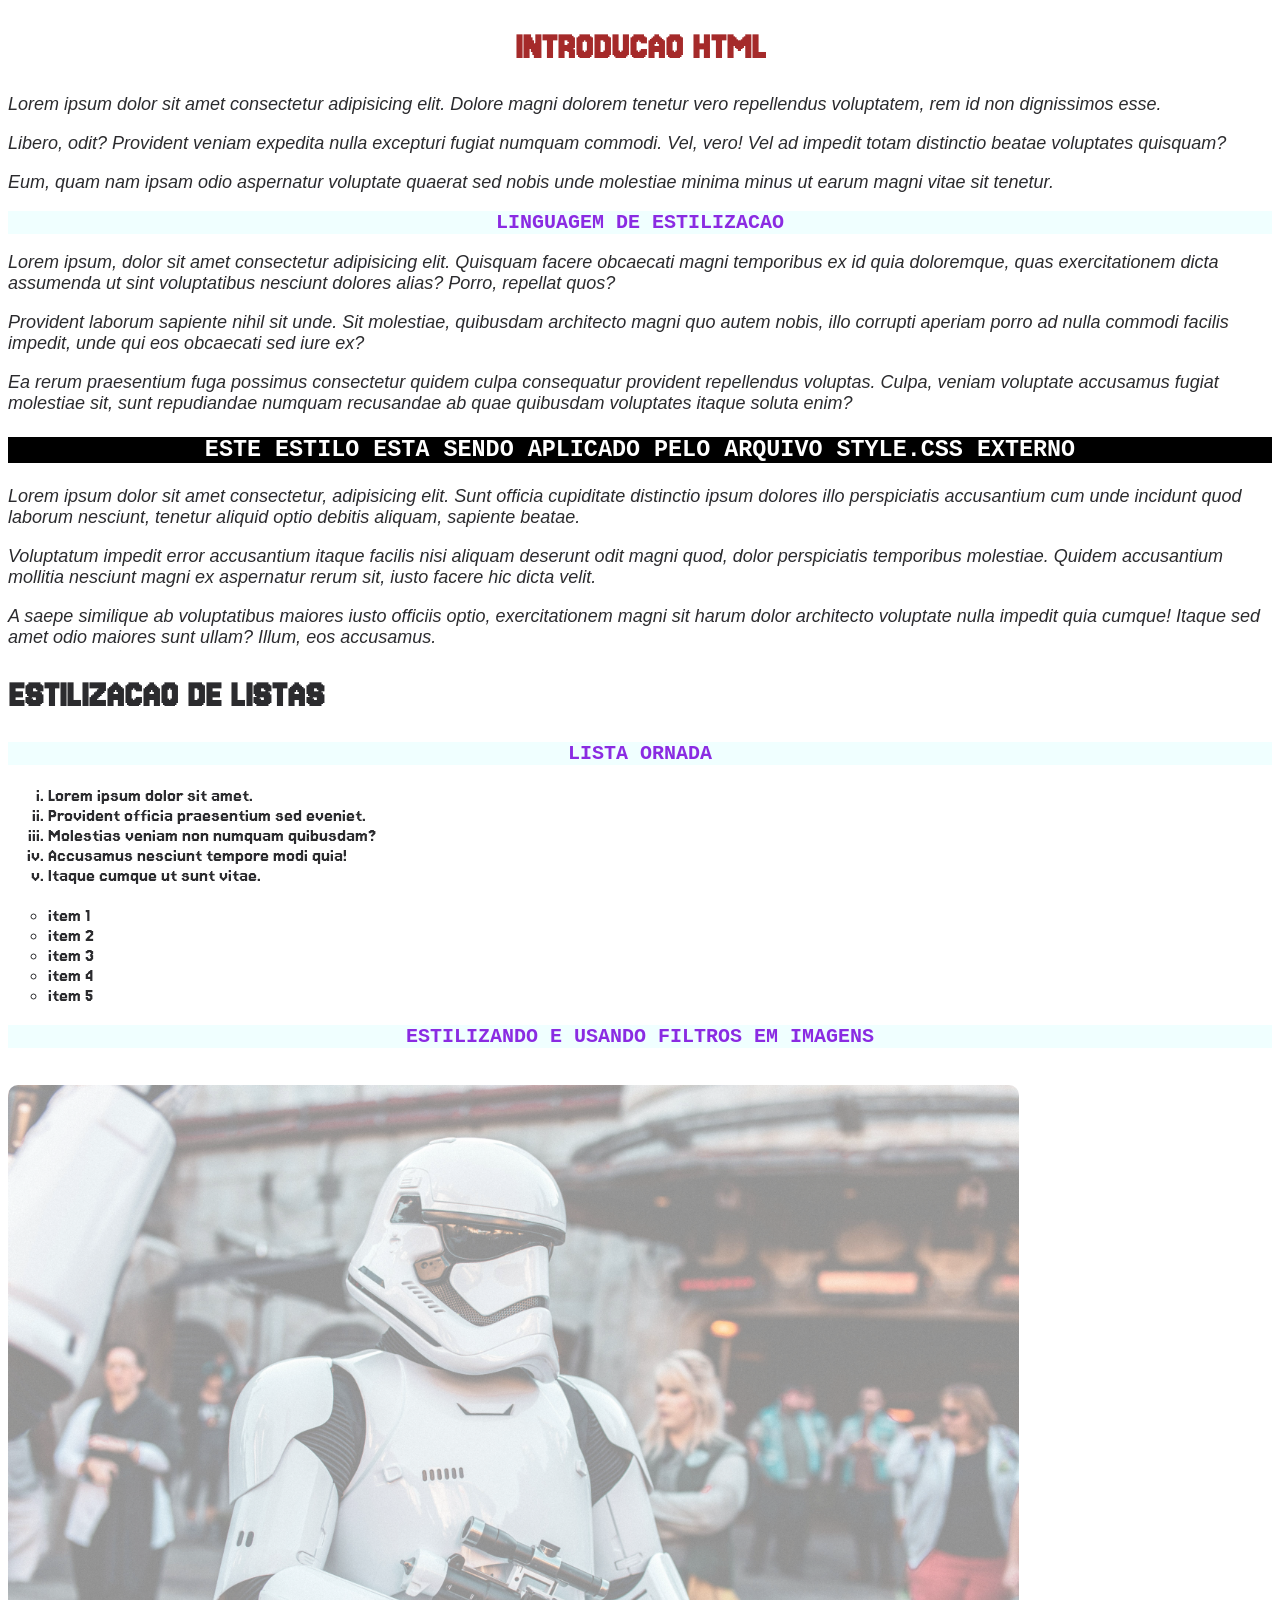
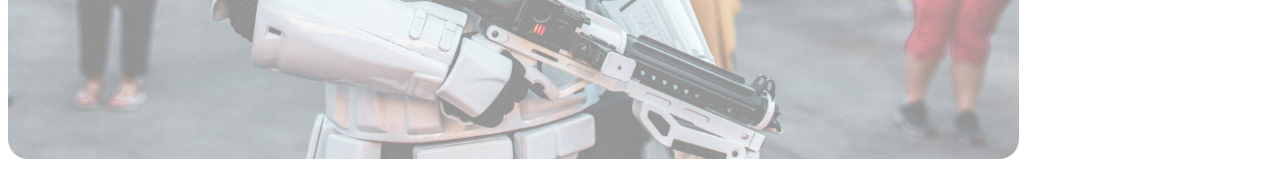
<file: HTML_&_CSS/HTML/index.html>
<!DOCTYPE html>
<html lang="en">
<head>
    <meta charset="UTF-8">

    <!--LINKANDO GOOGLE FONTS-->
    <link rel="preconnect" href="https://fonts.googleapis.com">
    <link rel="preconnect" href="https://fonts.gstatic.com" crossorigin>
    <link href="https://fonts.googleapis.com/css2?family=Jersey+15&display=swap" rel="stylesheet">
    
    <meta name="viewport" content="width=device-width, initial-scale=1.0">
    
    <!--CSS INTERNO-->
    <style>
        h2 {
            color: blueviolet;
            background-color: azure;
            font-family: 'Courier New', Courier, monospace;
            font-size: 20px;
        }
    </style>

    <link rel="stylesheet" href="/HTML_&_CSS/CSS/style.css"> <!--O ELEMENTO MAIS ABAIXO É O QUE VAI PREVALECER-->
    <title>CSS</title>
</head>
<body>

    <!--CSS INLINE (SEMPRE VAI PREVALECER)-->
<h1 style="color: brown; text-align: center;">INTRODUCAO HTML</h1>
    <p style="font-family: Arial, Helvetica, sans-serif;">Lorem ipsum dolor sit amet consectetur adipisicing elit. Dolore magni dolorem tenetur vero repellendus voluptatem, rem id non dignissimos esse.</p>
    <p>Libero, odit? Provident veniam expedita nulla excepturi fugiat numquam commodi. Vel, vero! Vel ad impedit totam distinctio beatae voluptates quisquam?</p>
    <p>Eum, quam nam ipsam odio aspernatur voluptate quaerat sed nobis unde molestiae minima minus ut earum magni vitae sit tenetur.</p>

<h2>LINGUAGEM DE ESTILIZACAO</h2>

    <p>Lorem ipsum, dolor sit amet consectetur adipisicing elit. Quisquam facere obcaecati magni temporibus ex id quia doloremque, quas exercitationem dicta assumenda ut sint voluptatibus nesciunt dolores alias? Porro, repellat quos?</p>
    <p>Provident laborum sapiente nihil sit unde. Sit molestiae, quibusdam architecto magni quo autem nobis, illo corrupti aperiam porro ad nulla commodi facilis impedit, unde qui eos obcaecati sed iure ex?</p>
    <p>Ea rerum praesentium fuga possimus consectetur quidem culpa consequatur provident repellendus voluptas. Culpa, veniam voluptate accusamus fugiat molestiae sit, sunt repudiandae numquam recusandae ab quae quibusdam voluptates itaque soluta enim?</p>

<H3>ESTE ESTILO ESTA SENDO APLICADO PELO ARQUIVO STYLE.CSS EXTERNO</H3>

<p>Lorem ipsum dolor sit amet consectetur, adipisicing elit. Sunt officia cupiditate distinctio ipsum dolores illo perspiciatis accusantium cum unde incidunt quod laborum nesciunt, tenetur aliquid optio debitis aliquam, sapiente beatae.</p>
<p>Voluptatum impedit error accusantium itaque facilis nisi aliquam deserunt odit magni quod, dolor perspiciatis temporibus molestiae. Quidem accusantium mollitia nesciunt magni ex aspernatur rerum sit, iusto facere hic dicta velit.</p>
<p>A saepe similique ab voluptatibus maiores iusto officiis optio, exercitationem magni sit harum dolor architecto voluptate nulla impedit quia cumque! Itaque sed amet odio maiores sunt ullam? Illum, eos accusamus.</p>

<h1>ESTILIZACAO DE LISTAS</h1>

<h2>LISTA ORNADA</h2>
<ol>
    <li>Lorem ipsum dolor sit amet.</li>
    <li>Provident officia praesentium sed eveniet.</li>
    <li>Molestias veniam non numquam quibusdam?</li>
    <li>Accusamus nesciunt tempore modi quia!</li>
    <li>Itaque cumque ut sunt vitae.</li>
</ol>

<ul>
    <li>item 1</li>
    <li>item 2</li>
    <li>item 3</li>
    <li>item 4</li>
    <li>item 5</li>
</ul>

<h2>ESTILIZANDO E USANDO FILTROS EM IMAGENS</h2>
<br>
<img src="/HTML_&_CSS/imagens/pexels.jpg" alt="STAR-WARS GUERREIRO">

</body>
</html>
</file>
<file: DIV/style.css>
body{
    font-family: 'Courier New', Courier, monospace;
    color: rgb(180, 249, 5);
}

/*containers*/
/*div{
    width: auto; /*padrao, px - fixo e % - relativo
    height: 300px; precisa tomar cuidado
    background-color: bisque;
    Gera barra de rolagem, nao muito bem visto
    overflow: auto; exemplo 1
    overflow: hidden; exemplo 2
}

/*BOX MODEL: margin, border, padding, content */

div{
    width: 30%; /*temos o min-width e o max-width*/
    min-height: 250px;
    margin: 20px 60px 80px 120px; /*aplica nos 4 lados da DIV, ps. inverte os valores dependendo da quantidade de valores. Dois ex seria 20px eixo Y 60px eixo X*/

    /*
    background-color: rgb(202, 251, 178);
    margin-top: 20px; podemos usar assim tambem
    margin-left
    margin-rigth  

    border-width: 10px; aplicado internamente
    border-style: solid;
    border-color:blueviolet;
    border: 2px dotted blueviolet;
    padding: 20px; essa propriedade tem o valor adicionado ao container
    box-sizing: border-box; /*ao usar padding, utilizamos o box-sizing*/

    /*box-shadow*/

    box-shadow: 1px 1px 2px 2px green;
    border-radius: 10px;

    background-image: url(/HTML_&_CSS/imagens/pexels.jpg);
    background-repeat: no-repeat;
    background-size: cover;
    background-position: center; /*center = 50%*/
    background-attachment: fixed;


}
</file>
<file: EM & REM/style.css>
* {
    margin: 0;
    padding: 0;
    box-sizing: border-box;
    font-family: 'Courier New', Courier, monospace;
}

html{
    font-size: 40px;
}

.container {
    width: 80%;
    margin: 2px auto;
    font-size: 30px;
}

.box {
    font-size: 20px;
}

.box p {
    font-size: 1em; /*EM - Utiliza o tamanho de fonte do elemento pai ou seja 1 x 20px*/
                    /*Se nao tiver elemento pai, pegara o do PAI do PAI, se nao encontrar vai pegar o padrao do browser (16px)*/
}

.box-2 {
    font-size: 2rem; /*REM (Elemento root ou seja o elemento)*/
}
</file>
<file: Laboratorio_001/style.css>
body{
    font-family: 'Courier New', Courier, monospace;
    color: rgb(255, 255, 255);
}

div {
    width: 90%;
    height: 500px;
    margin: 10px auto;
    padding: 30px 0;
    box-sizing: border-box;
    background-image: linear-gradient(rgba(0, 0, 0, .6), rgba(0, 0, 0, .3)), 
    url(/HTML_&_CSS/imagens/pexels.jpg);
    background-repeat: no-repeat;
    background-position: 50%;
    border-radius: 7px;
    background-size: cover;
}

div h2{
    font-size: 45px;
    margin: 50px 30px;
    color:aliceblue
}

div p {
    margin: 30px 30px 60px;
    width: 40%;
    font-size: 18px;
    color: aliceblue;
    font-weight: 700;
}

div a {
    margin: 30px;
    text-decoration: none;
    border: 2px solid rgb(82, 147, 211);
    background-color: rgb(82, 147, 211);

    color: aliceblue;
    padding: 8px 30px;
    border-radius: 7px;
    font-weight: 600;
}
div a:hover {
    background-color: transparent;
    color: rgb(82, 147, 211);
}
</file>
<file: Laboratorio_002/style.css>
* {
    box-sizing: border-box;
    font-family: 'Franklin Gothic Medium', 'Arial Narrow', Arial, sans-serif;
    padding: 0;
    margin: 0;
}

html {
    font-size: 62.5%; /*conversao de px -> rem (10px)*/
}

body {
    font-size: 1.6rem; /*igual a 16px*/
    background-color: var(--color-ligth);
}

.container {
    width: 80%;
    min-height: 30vh;
    margin: var(--space-40) auto;
    padding: var(--space-40);
    background-color: var(--color-dark);
    text-align: center;
    border-radius: var(--radius);
}

.container-title{
    font-size: 5vmin;
    color: var(--color-ligth);
    margin-bottom: var(--space-20);
}


.icon{
    font-size: 7vmin;
    color: var(--color-ligth);
    margin: var(--space-10);
    padding: var(--space-20);
    border: 1px solid var(--color-ligth);
    border-radius: var(--radius);
    transform: var(--transition);

}

.icon:hover{
    border-color: var(--color-pink);
    background-color: var(--color-pink);
}
</file>
<file: Laboratorio_002/vars.css>
:root{
    --color-ligth: rgb(175, 175, 175);
    --color-dark: rgb(52, 52, 52);
    --color-pink: rgb(200, 25, 106);
    --transition: .5s;
    --space-10:1rem;
    --space-20:2rem;
    --space-40:4rem;
    --radius: 0.7rem
}
</file>
<file: Laboratorio_003/style.css>
* {
    margin: 0;
    padding: 0;
    box-sizing: border-box;
    font-family: 'Segoe UI', Tahoma, Geneva, Verdana, sans-serif;
}


html{
    font-size: 62.5%;
}

body{
    font-size: 1.6rem
}

a {
    text-decoration: none;
    color: var(--color-ligth);
    font-weight: 900;
    transition: var(--transition);
}

img {
    max-width: 100%;
}

.btn{
    background-color: var(--color-blue);
    border: 2px solid var(--color-blue);
    padding: 8px 3.5rem;
    border-radius: 5px;
    color: var(--color-ligth);
    transition: var(--transition);
}

.btn:hover{
    background-color: transparent;
    color: var(--color-blue);
}

.hero{
    width: 100%;
    min-height: 100vh;
    background-image: linear-gradient(rgba(4, 9, 30, .3), rgba(4, 9, 30, .9)), url(./images/emcasa.jpg);
    background-position: 50%;
    background-repeat: no-repeat;
    background-size: cover;
    display: flex;
    align-items: center;
}

.hero-content{
    width: 60%;
    padding: 5rem;
    color: aliceblue;
}

.hero-content h2{
    font-size: 7vmin;
}

.hero-content p{
    font-weight: 600;
    margin-bottom: 2rem;
    line-height: 3.6rem;
}

.hotel-title{
    font-size: 5vmin;
    text-align: center;
    margin: 4rem 0 2rem;
    color: var(--color-blue);
}

.hotel-list{
    width: 100%;
    display: flex;
    flex-wrap: wrap;
    align-items: center;
    justify-content: space-evenly;
}

.hotel-item{
    width: 28%;
    margin: 3rem 0;
    text-align: center;
    display: flex;
    flex-direction: column;
    align-items: center;
    justify-content: center;
    padding: 2rem;
    box-shadow: 1px 1px 30px rgb(160, 160, 160);
    border-radius: 5px;
    transition: var(--transition);
}

.hotel-item:hover{
    transform: scale(1.1);
}

.hotel-item img{
    width: 90%;
    border-radius: 5px;
}

.hotel-item h3{
    margin: 2rem 0;
    font-weight: 2rem 0;
}

.hotel-item p{
    margin: 0 0 3rem;
    width: 80%;
}
</file>
<file: Laboratorio_003/vars.css>
:root{
    --color-ligth: rgb(175, 175, 175);
    --color-blue: rgb(159, 51, 158);
    --transition: .5s;
}
</file>
<file: PSEUDOCLASSES/style.css>
/*PSEUDOCLASSES SAO EFEITOS FORMATADOS CONFORME O ESTADO DO ELEMENTO*/

/*hover: utilizado para quando passar o mouse por cima do elemento

* {
    box-sizing: border-box;
}

li {
    font-family: 'Courier New', Courier, monospace;
}

li:hover {
    width: 300px;
    height: 50px;
    background-color: blue;
    color: red;
    font-size: 20px;
}

utilizado para elementos filhos


.box{
    width: 150px;
    height: 50px;
    border-radius: 7px;
    border: 1px solid red;
    padding: 10px;
    margin: 10px 0;
}


.box2{
    width: 150px;
    height: 50px;
    border-radius: 7px;
    border: 1px solid rgb(93, 0, 255);
    padding: 10px;
    margin: 10px 0;
}

.box3{
    width: 150px;
    height: 50px;
    border-radius: 7px;
    border: 1px solid rgb(0, 255, 30);
    padding: 10px;
    margin: 10px 0;
}

.box4{
    width: 150px;
    height: 50px;
    border-radius: 7px;
    border: 1px solid red;
    padding: 10px;
    margin: 10px 0;
}

nth-child: podemos realizar a formatacao pela `numeracao` do elemento
odd: somente pares, even somente impares
.box:nth-child(odd){
    background-color: red;
    color: white;
}

first-child: formatando o primeiro elemento
.box:first-child{
    background-color: blue;
    color: white;
}

last-child: formatando o ultimo elemento
.box:last-child{
    background-color: yellow;
    color: black;
}

not: realizando negacao, pegando quem nao tem a classe no-color
.box2:not(.no-color){
    background-color: aquamarine;
    color: black;
}

is e where: formata um conjunto de elementos, o 'is' tem uma especificidade maior e o where tem uma especificidade zero
:is(.bg-color, h2, h3, h4){
    background-color: red;
    color: white;
}

h4{
    background-color: blueviolet;
}


:is(.bg-color, h2, h3, h4){
    background-color: red;
    color: white;
}
has: valida se existe um elemento dentro do coitainer, se existir ele aplica a formatacao
.box4:has(p){
    background-color: blueviolet;
    color: black;
}
*/
/*-------------------------------------------------------------------------------------------*/

/*PSEUDO ELEMENTOS: UTILIZAMOS DUAS MARCACOES DE DOIS PONTOS. 
UTILIZADO PARA CONTEUDO OU FORMATACAO ESPECIFICAS
*/

/*aqui estamos formatando somente a primeira linha do P*/
p::first-line{
    background-color: green;
    font-size: 20px;
    font-weight:900;
}

/*seletor, para quando selecionamos uma parte do elemento*/
p::selection{
    background-color: red;
    font-size: 20px;
    font-weight:900;
}


/*usando after e before*/
.box6{
    width: 400px;
    height: 250px;
    background-color: rgb(179, 179, 179);
    border: 1px solid black;
    text-align: center;
    padding: 20px;
}

.box6::before{
    content: "Segue Dados:";
    background-color: rgb(142, 141, 141);
    padding: 10px;
}

.box6::after{
    content: "FINAL";
    background-color: rgb(142, 141, 141);
    padding: 10px;
}
</file>
<file: SeletoresEspeciais/style.css>
/* SELETOR UNIVERSAL - USADO PARA RESET CSS '*' */

* {
    box-sizing: border-box;
}

/*
div {
    width: 90%;
    height: 80px;
    margin: 10px auto;
    padding: 30px 0;
    box-sizing: border-box;
   border: 1px solid red;
}
*/


/*INDENTIFICAMOS ID - # */
/*ID NAO POODEM SER REPETIDOS NO HTML*/
#conteudo {
    background-color: red;
    text-align: center;

}

/*PARA QUANDO QUEREMOS USAR VARIAS VEZES, PODEMOS USAR O CLASS*/
/*INDENTIFICAMOS CLASS COM PONTO `.`*/

.conteudo2 {
    background-color: blue;
    text-align: right;
    color: aliceblue;
}

.conteudoEspecial{
    color: aliceblue;
    font-size: 20px;

}

.bg-black{
    background-color: black;
}

/*SELETORES DE DESCENDENCIA`
div p {

    font-family: Verdana, Geneva, Tahoma, sans-serif;
    font-size: 20px;
    color: rgb(31, 31, 25);
    padding: 10px;
    border: 2px solid yellow;
}
*/

ul {
    list-style:disc;
    color: black;

}

/*SELETOR ADJACENTE - IRA FORMATAR APOS A TAG UL O `P` 
ul + p {
    width: 300px;
    height: 50px;
    background-color: greenyellow;
    color: black;
    margin: 10px 0;
}
*/



/*SELETOR IRMAO - DIFERENTE DO ADJACENTE PEGA DE TODOS
ul ~ p {
    width: 300px;
    height: 50px;
    background-color: greenyellow;
    color: black;
    margin: 10px 0;
}
*/

/*SELETOR DE FILHOS DIRETO*/

.conteiner > p {
    width:300px;
    height: 50px;
    background-color: red;
    color: white;
    margin: 10px 0;
}
</file>
<file: UNIDADE_MEDIDAS/style.css>
* {
    box-sizing: border-box;
    font-family: 'Courier New', Courier, monospace;
}


.container {
    width: 80%;
    margin: 10px auto;
    padding: var(--space-30);
    background-color: burlywood;
}

.container h1{
    text-align: center;
    background-color: greenyellow;
}
</file>
<file: VARIAVEIS/style.css>
* {
    margin: 0;
    padding: 0;
    box-sizing: border-box;
    font-family: 'Courier New', Courier, monospace;
}

.container {
    width: 80%;
    margin: 10px auto;
    padding: var(--space-30);
    background-color: var(--bg-color); /*utilizacao da variavel global*/

}

.container h1 {
    margin: var(--space-30);
    text-align: center;
}

.box2 {
    --width-total: 60%; /*variavel local*/
    --margin:25px;
    width: var(--width-total);
    margin: var(--margin) auto;
    background-color: var(--bg-color);
}
</file>
<file: VARIAVEIS/variables.css>
:root { /*elemento raiz do CSS - escopo global*/
    --bg-color: rgb(29, 134, 200); /*criando as variaveis*/
    --space-10: 10px;
    --space-30: 30px;
    --space-50: 50px;
}
</file>
<file: VIEWPORT/style.css>
* {
    margin: 0;
    padding: 0;
    box-sizing: border-box;
    font-family: 'Courier New', Courier, monospace;
}

.container {
    background-color: aliceblue;
    font-size: 50px;
    width: 75vw; /*View Width - dessa maneira a barra de rolagem é utilizada*/
}

.container-1{
    background-color: antiquewhite;
    height: 100vh; /*View Height*/
    font-size: 10vmin; /*10% da viewPort menor ou seja 10% de 75vh*/

}

.container-2{
    background-color: rgb(254, 226, 189);
    height: 100vh; /*View Height*/
    font-size: 10vmax; /*10% da viewPort maior ou seja 10% de 100vh*/
}

.container-3{
    background-color: rgb(250, 214, 167);
    height: 100vh; /*View Height*/

}
</file>
<file: HTML_&_CSS/CSS/style.css>
h3 {
    background-color: black;
    color: white;
    font-family: 'Courier New', Courier, monospace;
    border: 1px;
    text-align: center;
}

h2{
    text-align: center;
}

/*TEMOS QUE LEMBRAR DA HERANCA POIS TEM VARIOS ITENS QUE ESTAO DENTRO DO BODY
*/

body{
    color: rgb(43, 43, 46);
    background-color:white;
    font-family: 'Jersey 15', serif;
    font-size: 20px;
    /*font-weight: 250;*/
}

p{
    font-size: 18px;
    font-style: italic;
    text-align: left;
    font-family: Arial, Helvetica, sans-serif;;
    /*text-decoration: overline;*/
    /*text-transform: uppercase;*/
    /*word-spacing: 15px;*/
    /*letter-spacing: 1px;*/
    /*line-height: 15px;*/

}

ol{
    /*list-style: lower-alpha;*/
    /*list-style: upper-alpha;*/
    /*list-style: upper-roman;*/
    list-style: lower-roman;
}


ul{
    list-style: circle;
    /*
    list-style: url(/HTML_&_CSS/imagens/pexels.jpg); 
    Podemos passar imagens como marcadores
    */ 
}

/*ol, ul {list-style: none;} 

zerando formatacao nas listas
*/

img {
    width: 80%; /*A IMAGEM GERALMENTE POR PADRAO É DEFINIDA COM PORCENTAGEM*/
    border-radius: 10px 10px 20px 20px; /*ARREDONDAMENTO DA IMAGEM*/
    /*filter: blur(1px);
    filter: brightness(200%);
    filter: saturate(500%);
    filter: contrast(500%)
    filter:grayscale(100%)
    filter: drop-shadow(2px 10px 55px #3a3a3a);*/
    filter: opacity(50%);
}

/*A REGRA AQUI SO VALE COM O QUE TIVER O MOUSE EM CIMA*/

img:hover {
    filter: opacity(100%)
}

a:hover{
    color: aqua;
    text-decoration: underline;
}
</file>
